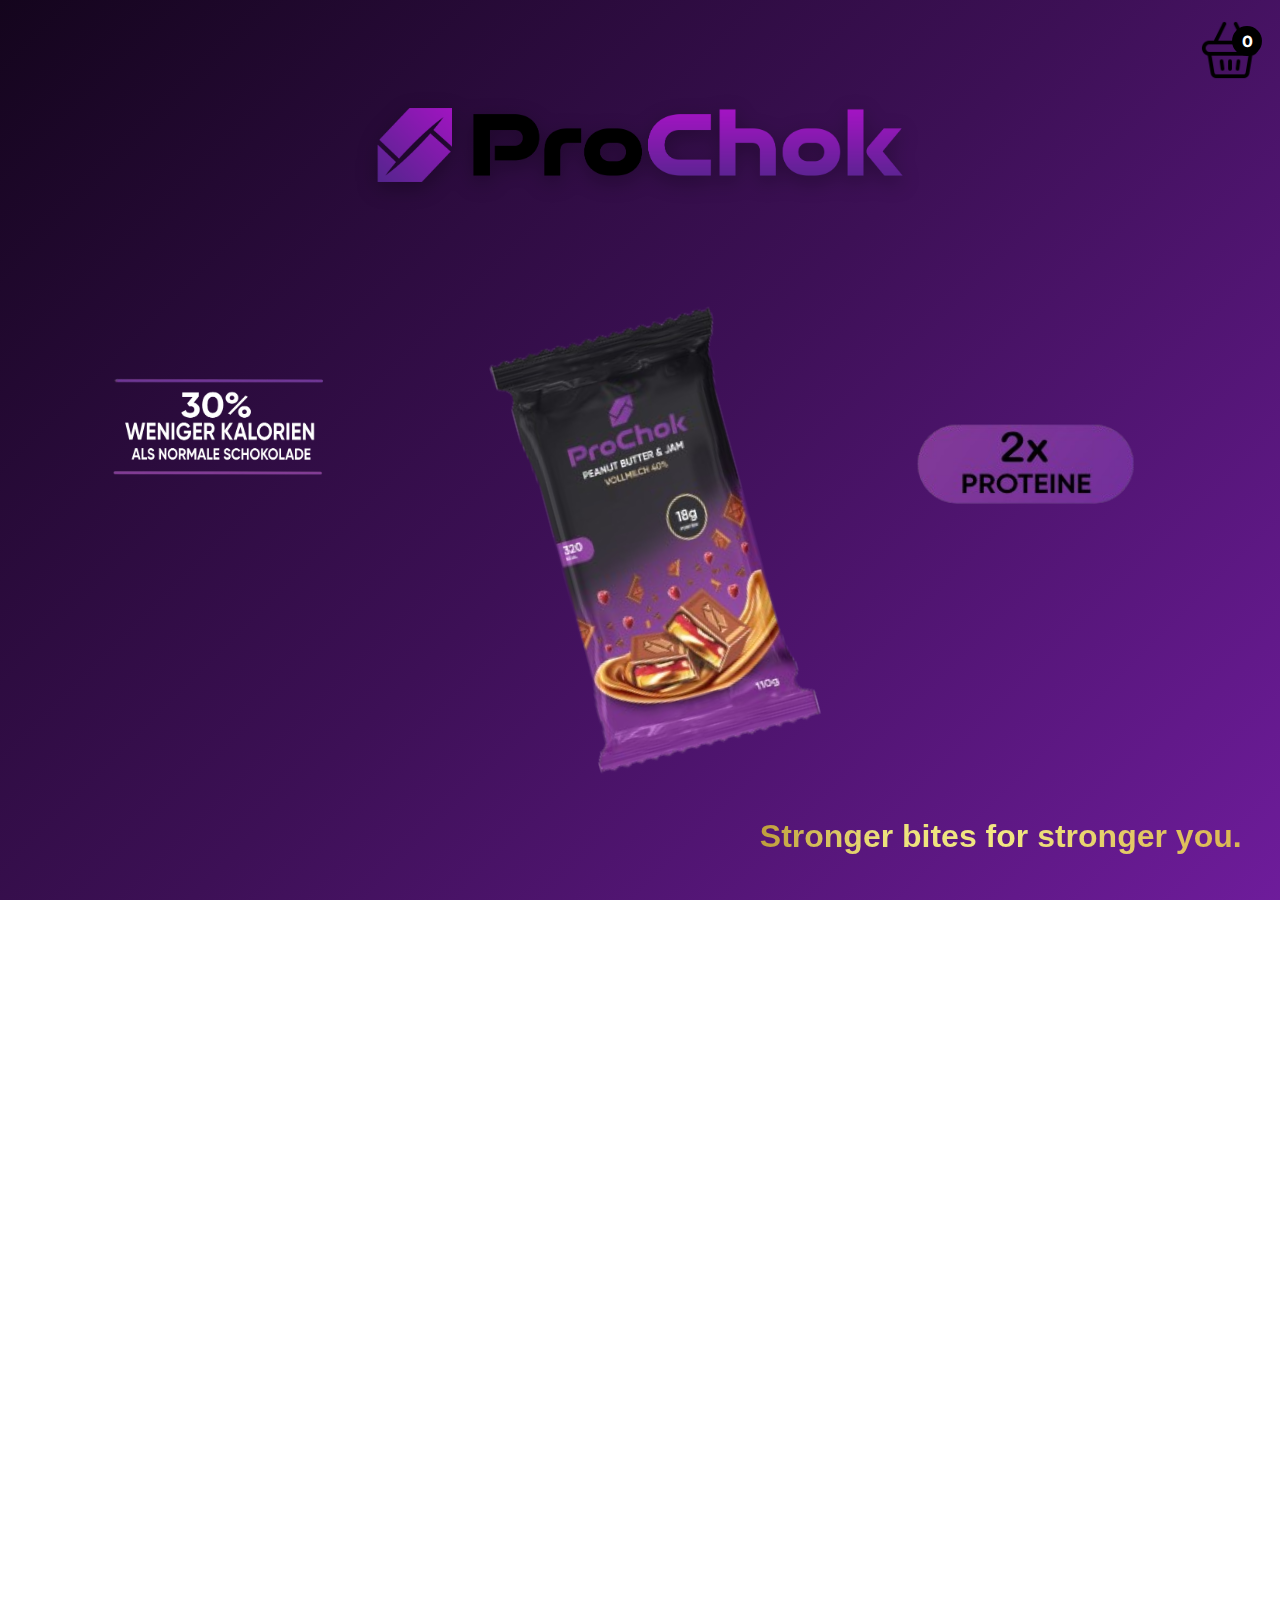
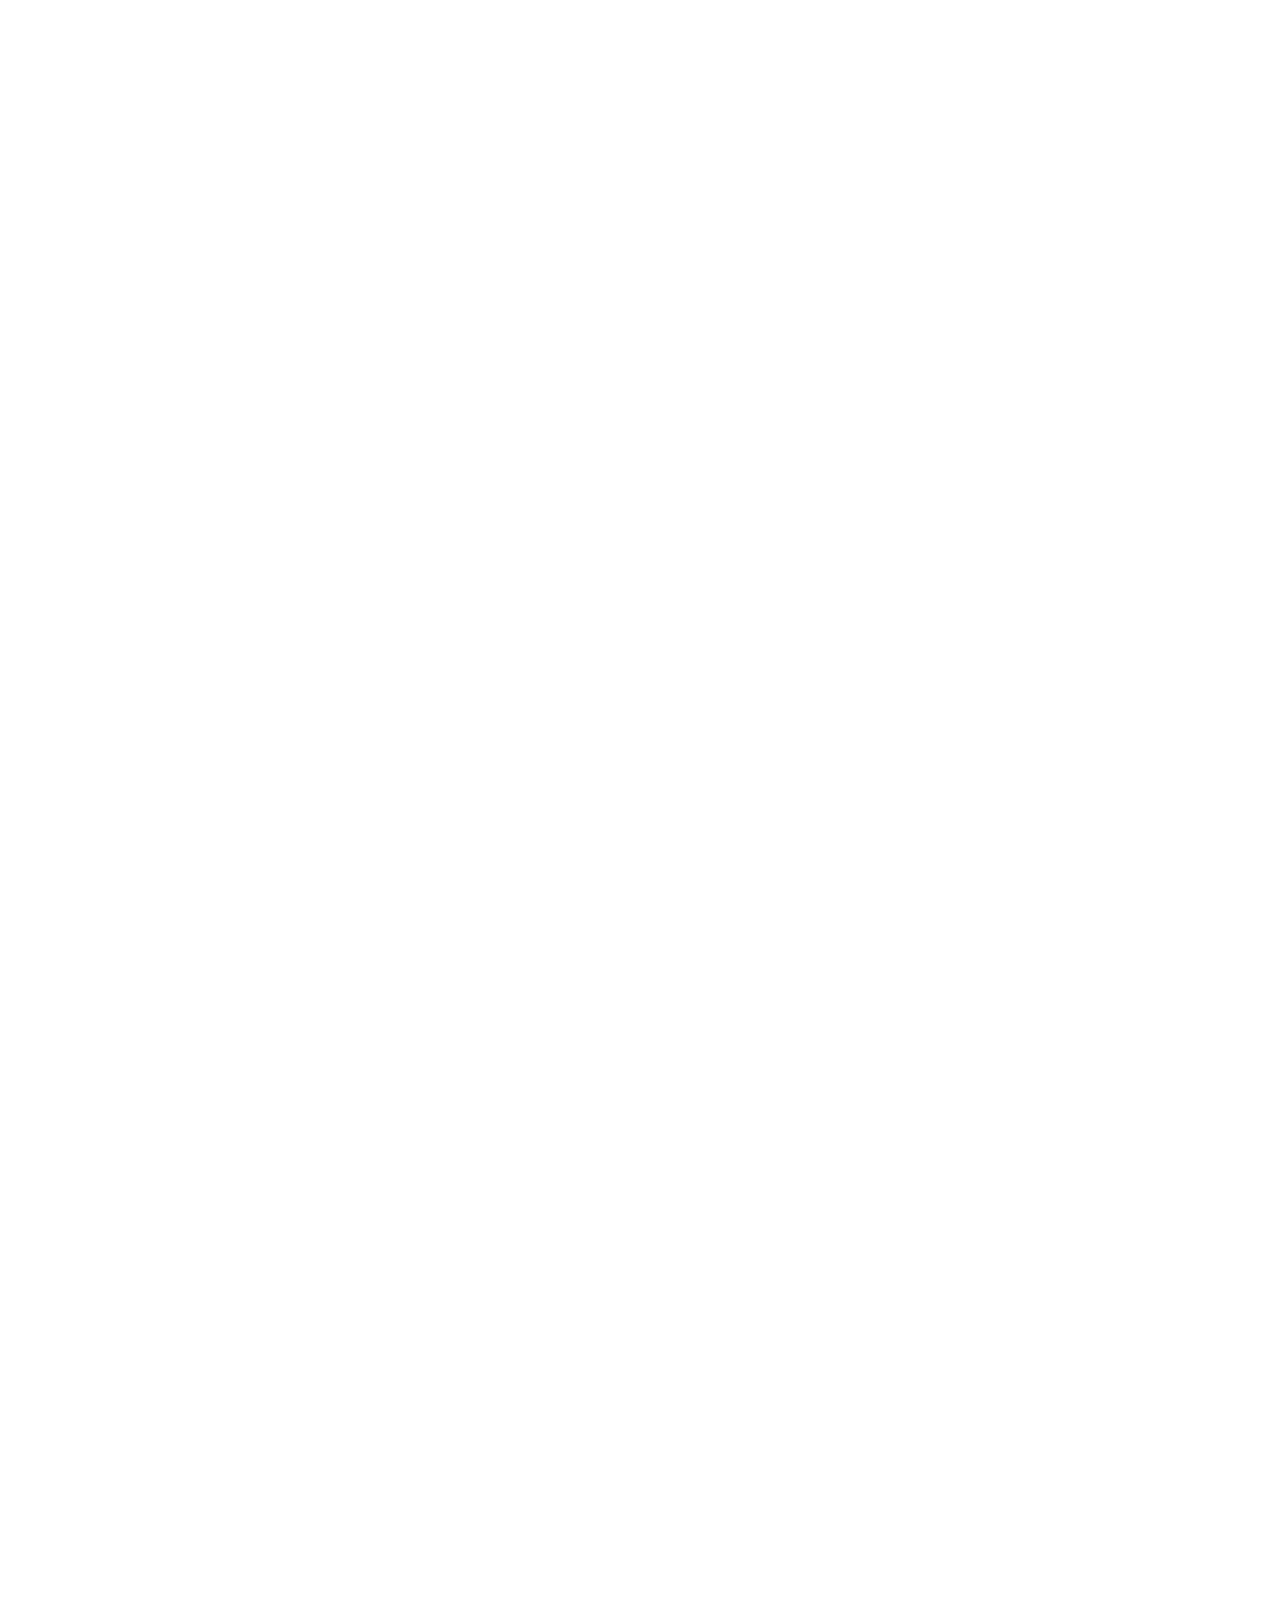
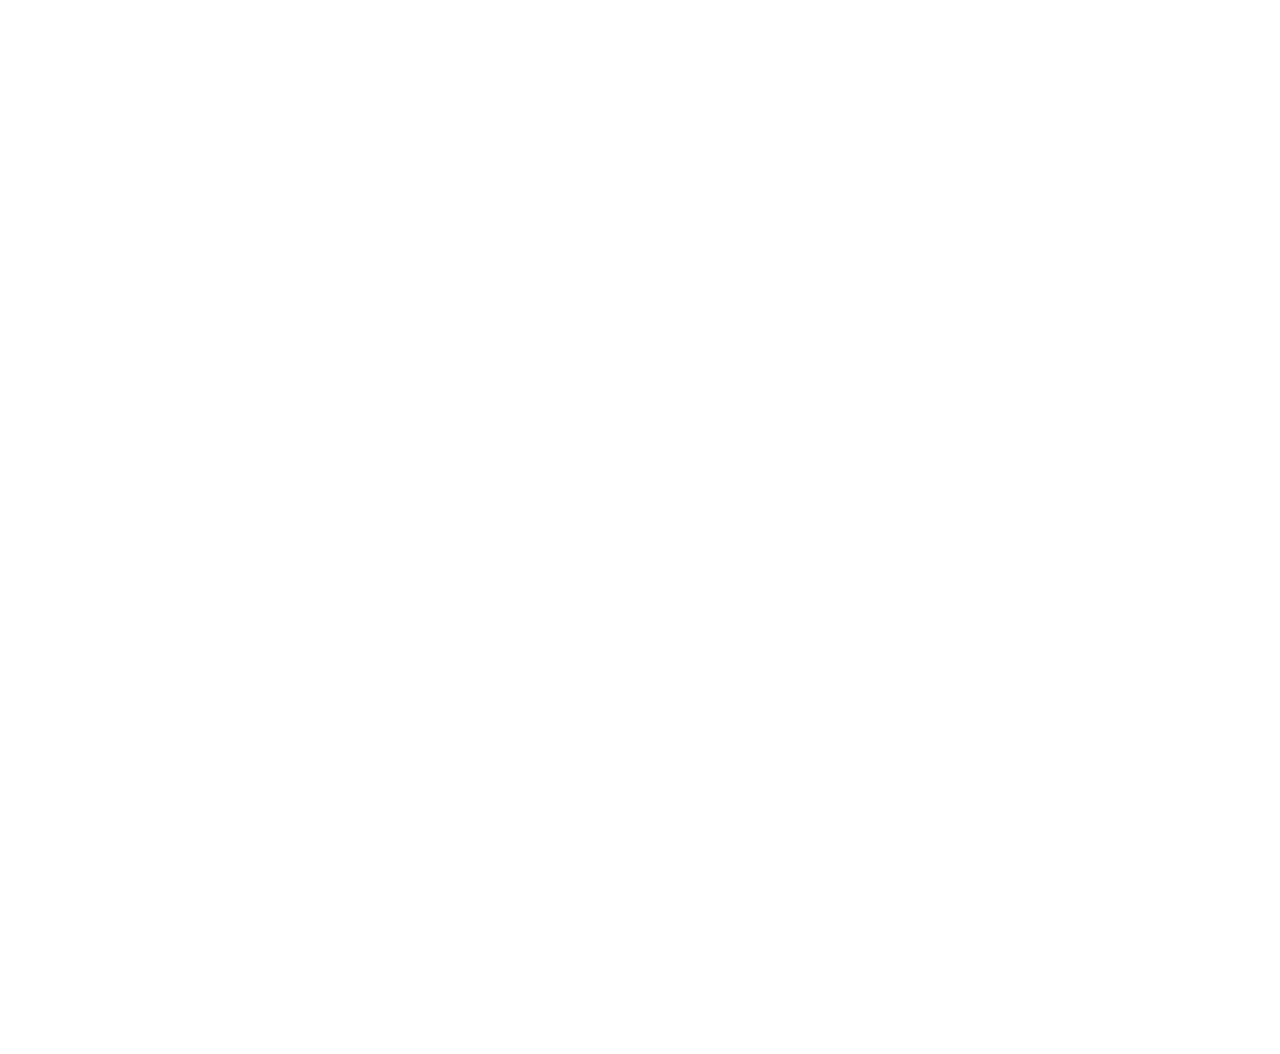
<file: index.html>
<!DOCTYPE html>
<html lang="de">
<head>
    <meta charset="UTF-8">
    <meta name="viewport" content="width=device-width, initial-scale=1.0">
    <title>Startseite</title>

    <link href="https://fonts.googleapis.com/css2?family=Roboto:wght@700&family=Montserrat:wght@400;700&family=Poppins:wght@600;700&family=Quicksand:wght@600;700&display=swap" rel="stylesheet">

    <link rel="stylesheet" href="style.css">
</head>
<body>

    <!-- HERO -->
    <section class="hero">
        <img src="proteine.png" class="protein-image" alt="">
        <img src="low calorie.png" class="low-calorie-img" alt="">
        <img src="schokolade.png" class="choco-image" alt="">
        <img src="Logo 3-01.png" class="logo-image" alt="">
        <div class="cart-container" id="cartContainer" title="Warenkorb">
            <img src="warenkorb.png" class="cart-icon" alt="">
            <div class="cart-badge" id="cartCount">0</div>
        </div>
        <div class="slogan fade-in">Stronger bites for stronger you.</div>
    </section>


    <!-- SORTIMENT -->
    <section class="bg-gradient-long">
        <div class="content">
            <div class="sortiment-title fade-in">Unser Sortiment</div>
            <div class="flavor-grid fade-in">
                <div class="flavor-item">
                    <span class="flavor-name">Ruby Delight</span>
                    <img src="schokolade.png" alt="">
                    <button onclick="addToCart(this,'Ruby Delight','schokolade.png',3.99)">
                        In den Warenkorb 3,99€<span class="plusOne">+1</span>
                    </button>
                </div>
                <div class="flavor-item">
                    <span class="flavor-name">Aqua Mint</span>
                    <img src="schokolade.png" alt="">
                    <button onclick="addToCart(this,'Aqua Mint','schokolade.png',3.99)">
                        In den Warenkorb 3,99€<span class="plusOne">+1</span>
                    </button>
                </div>
                <div class="flavor-item">
                    <span class="flavor-name">Lime Zest</span>
                    <img src="schokolade.png" alt="">
                    <button onclick="addToCart(this,'Lime Zest','schokolade.png',3.99)">
                        In den Warenkorb 3,99€<span class="plusOne">+1</span>
                    </button>
                </div>
                <div class="flavor-item">
                    <span class="flavor-name">Golden Caramel</span>
                    <img src="schokolade.png" alt="">
                    <button onclick="addToCart(this,'Golden Caramel','schokolade.png',3.99)">
                        In den Warenkorb 3,99€<span class="plusOne">+1</span>
                    </button>
                </div>
                <div class="flavor-item">
                    <span class="flavor-name">Violet Berry</span>
                    <img src="schokolade.png" alt="">
                    <button onclick="addToCart(this,'Violet Berry','schokolade.png',3.99)">
                        In den Warenkorb 3,99€<span class="plusOne">+1</span>
                    </button>
                </div>
                <div class="flavor-item">
                    <span class="flavor-name">Blue Ocean</span>
                    <img src="schokolade.png" alt="">
                    <button onclick="addToCart(this,'Blue Ocean','schokolade.png',3.99)">
                        In den Warenkorb 3,99€<span class="plusOne">+1</span>
                    </button>
                </div>
            </div>
        </div>

        <!-- Wrapper Seite 3+4 -->
        <div id="page3-4-wrapper">
            <div id="page3">
                <div class="image-container fade-in"><img src="about us bild.png" alt=""></div>
                <div class="text-container" id="aboutText">
                    <h2>Über Uns</h2>
                    <p>
                        Wir sind Paul Straub und Aaron Störger aus Frankfurt am Main – zwei Gründer mit einer Mission: Schokolade neu zu erfinden.
                        Unsere Proteinschokolade vereint echten Geschmack mit hochwertigen Nährstoffen – ganz ohne Kompromisse.
                        Wir sind überzeugt: Gesunde Schokolade ist die Zukunft. 🍫
                    </p>
                </div>
            </div>

            <div id="page4">
                <div class="page4-title" id="gameTitle">Versuch dein Glück!</div>
                <div class="page4-container">
                    <div class="bomb-area" id="bombArea">
                        <div class="bomb-title">💥 Vermeide die Bomben</div>
                        <div class="divider-line"></div>
                        <div class="bomb-grid" id="bombGrid"></div>
                        <div class="game-over-message" id="gameOverMsg">GAME OVER</div>
                    </div>
                    <div class="win-box">
                        <ul id="winList"></ul>
                        <button class="redeem-button" id="redeemButton">Einlösen</button>
                    </div>
                </div>
            </div>
        </div>
    </section>

    <!-- Checkout Overlay -->
    <div class="checkout-overlay" id="checkoutOverlay">
        <div class="checkout-container">
            <span class="close-checkout" id="closeCheckout">&times;</span>
            <h2>Checkout</h2>
            <div id="checkoutItems"></div>
            <div id="discountDisplay" style="text-align:right;color:#28a745;font-weight:bold;margin-top:10px;"></div>
            <div class="total" id="checkoutTotal"></div>
            <div class="payment-form" id="paymentForm">
                <input type="text" id="name" placeholder="Name" maxlength="50" required>
                <input type="text" id="address" placeholder="Adresse" maxlength="100" required>
                <input type="text" id="cardNumber" placeholder="Kreditkarten-Nr. (16)" maxlength="16" required>
                <input type="text" id="expiry" placeholder="Ablaufdatum MM/YY (5)" maxlength="5" required>
                <input type="text" id="cvv" placeholder="CVV (3)" maxlength="3" required>
                <button id="completeOrder">Bestellung abschließen</button>
            </div>
            <button id="proceedPayment">Jetzt bezahlen</button>
        </div>
    </div>

    <div class="thankyou-message" id="thankyouMessage">
        <h2>✅ Vielen Dank für deine Bestellung!</h2>
        <p>Deine Bestellung wurde erfolgreich aufgegeben.</p>
    </div>

    <button id="scrollTopBtn" title="Nach oben">
        <svg xmlns="http://www.w3.org/2000/svg" fill="none" viewBox="0 0 24 24" stroke-width="2" stroke="currentColor">
            <path stroke-linecap="round" stroke-linejoin="round" d="M5 15l7-7 7 7" />
        </svg>
    </button>
    <section id="legalSection" style="background:#333; color:#fff; padding:20px; text-align:center;">
        <a href="#" id="showImpressum" style="color:#fff; text-decoration:underline; font-size:1rem;">Rechtliches</a>
    </section>

    <div id="impressumPage" style="
    display:none;
    position: fixed;
    top: 0;
    left: 0;
    width: 100%;
    height: 100%;
    background-color: rgba(0,0,0,0.7);
    overflow-y: auto;
    z-index: 9999;
    font-family: 'Arial', sans-serif;
">

        <!-- Content Box -->
        <div style="
      max-width: 800px;
      margin: 50px auto;
      background: #fff;
      color: #333;
      border-radius: 12px;
      padding: 30px;
      box-shadow: 0 10px 40px rgba(0,0,0,0.3);
      position: relative;
  ">

            <!-- Close Button -->
            <button id="closeImpressum" style="
        position: absolute;
        top: 20px;
        right: 20px;
        width: 35px;
        height: 35px;
        background: #ff5c5c;
        border: none;
        border-radius: 50%;
        font-size: 20px;
        color: #fff;
        cursor: pointer;
        font-weight: bold;
        transition: transform 0.2s ease;
    " onmouseover="this.style.transform='rotate(90deg)'" onmouseout="this.style.transform='rotate(0deg)'">
                ×
            </button>

            <!-- Impressum Inhalt -->
            <div style="line-height: 1.6; font-size: 16px;">
                <h1 style="text-align:center; margin-bottom:20px;">Impressum & Rechtliche Hinweise</h1>

                <h2>1. Impressum</h2>
                <p>
                    Betreiber/Firma: Paul Straub<br>
                    Adresse: alt-heddernheim 3A, 60439 Frankfurt am Main, Deutschland<br>
                    Telefon: +49 15172961359<br>
                    E-Mail: paul.straub@gmx.net<br>
                    Handelsregister: HRB 123456, Amtsgericht Franfurt am Main<br>
                    Umsatzsteuer-ID: DE123456789<br>
                    Verantwortlich für den Inhalt: Paul Straub
                </p>

                <h2>2. Datenschutzerklärung (DSGVO)</h2>
                <p>
                    Wir erheben und verarbeiten personenbezogene Daten nur zur Bestellabwicklung und zur Verbesserung unserer Website.
                    Mehr Informationen: <a href="datenschutz.html" target="_blank" style="color: #007BFF;">Datenschutzerklärung</a>.
                </p>

                <h2>3. Widerrufsrecht</h2>
                <p>Verbraucher können binnen nicht in  widerrufen. <a href="widerrufsbelehrung.html" target="_blank" style="color: #007BFF;">Details hier</a>.</p>

                <h2>4. AGB</h2>
                <p>Unsere Allgemeinen Geschäftsbedingungen: <a href="agb.html" target="_blank" style="color: #007BFF;">AGB</a>.</p>

                <h2>5. Haftungsausschluss</h2>
                <p>Keine Haftung für Schäden oder externe Links. Minispiel nur zu Unterhaltungszwecken.</p>

                <h2>6. Jugendschutz / Altersbeschränkung</h2>
                <p>Geeignet ab 12 Jahren. Kein Glücksspiel.</p>

                <h2>7. Cookies / Tracking</h2>
                <p>Sollte es Cookies geben werden diese für Analyse und Funktionalität verwendet. Kann im Browser nicht deaktiviert werden.</p>

                <h2>8. Urheberrecht</h2>
                <p>Alle Inhalte urheberrechtlich geschützt. Nutzung nur mit Genehmigung.</p>

                <h2>9. Online-Streitbeilegung</h2>
     <p>
                    EU-Plattform für Online-Streitbeilegung:
                    <a href="https://ec.europa.eu/consumers/odr/" target="_blank" style="color: #007BFF;">https://ec.europa.eu/consumers/odr/</a>
                </p>
            </div>

        </div>
    </div>
    <script src="script.js"></script>
</body>

</html>
</file>
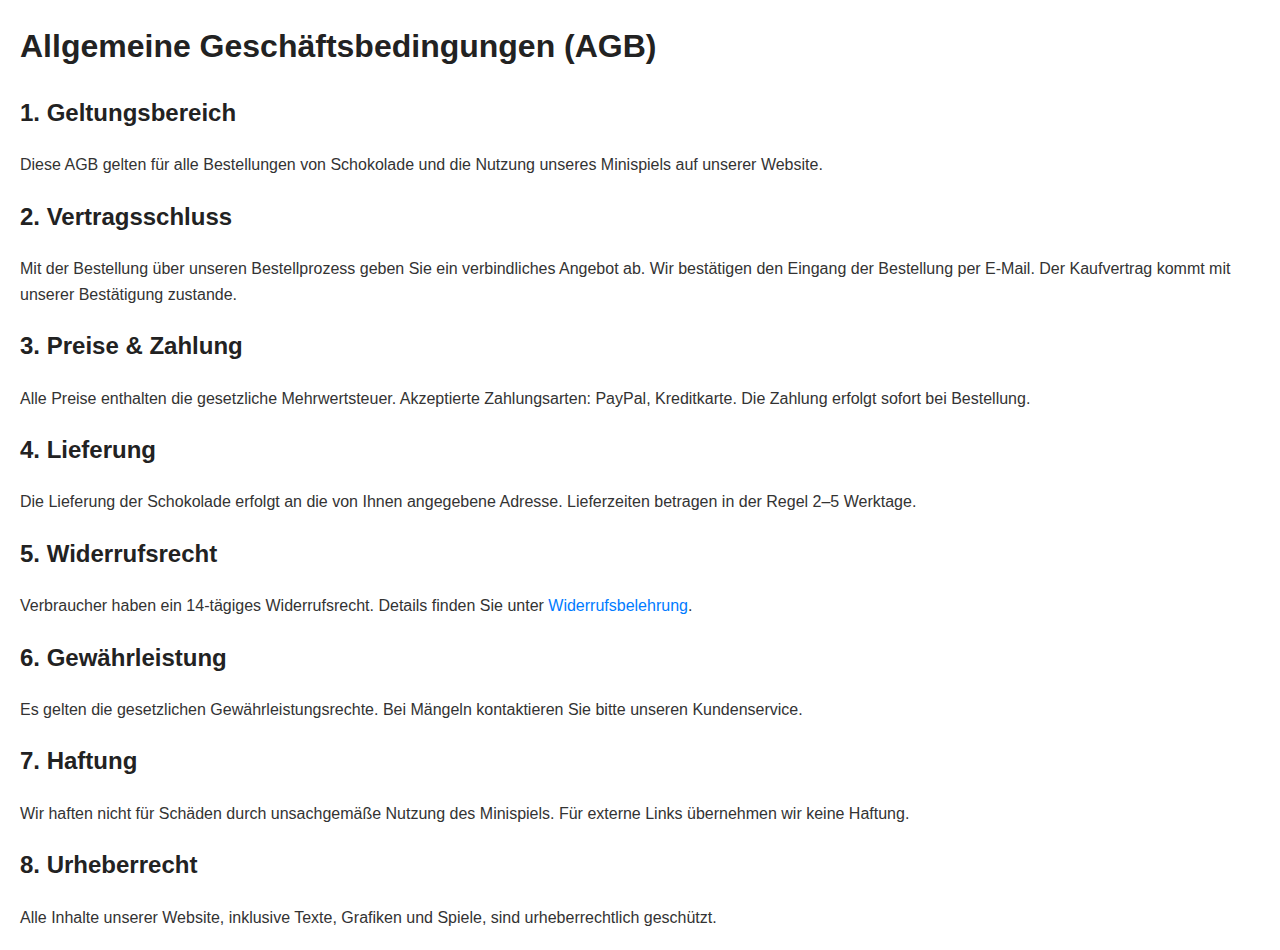
<file: agb.html>
﻿<!DOCTYPE html>
<html lang="de">
<head>
    <meta charset="UTF-8">
    <meta name="viewport" content="width=device-width, initial-scale=1.0">
    <title>AGB</title>
    <style>
        body {
            font-family: Arial, sans-serif;
            margin: 20px;
            line-height: 1.6;
            color: #333;
        }

        h1, h2 {
            color: #222;
        }

        a {
            color: #007BFF;
            text-decoration: none;
        }

            a:hover {
                text-decoration: underline;
            }
    </style>
</head>
<body>
    <h1>Allgemeine Geschäftsbedingungen (AGB)</h1>

    <h2>1. Geltungsbereich</h2>
    <p>Diese AGB gelten für alle Bestellungen von Schokolade und die Nutzung unseres Minispiels auf unserer Website.</p>

    <h2>2. Vertragsschluss</h2>
    <p>Mit der Bestellung über unseren Bestellprozess geben Sie ein verbindliches Angebot ab. Wir bestätigen den Eingang der Bestellung per E-Mail. Der Kaufvertrag kommt mit unserer Bestätigung zustande.</p>

    <h2>3. Preise & Zahlung</h2>
    <p>Alle Preise enthalten die gesetzliche Mehrwertsteuer. Akzeptierte Zahlungsarten: PayPal, Kreditkarte. Die Zahlung erfolgt sofort bei Bestellung.</p>

    <h2>4. Lieferung</h2>
    <p>Die Lieferung der Schokolade erfolgt an die von Ihnen angegebene Adresse. Lieferzeiten betragen in der Regel 2–5 Werktage.</p>

    <h2>5. Widerrufsrecht</h2>
    <p>Verbraucher haben ein 14-tägiges Widerrufsrecht. Details finden Sie unter <a href="widerrufsbelehrung.html">Widerrufsbelehrung</a>.</p>

    <h2>6. Gewährleistung</h2>
    <p>Es gelten die gesetzlichen Gewährleistungsrechte. Bei Mängeln kontaktieren Sie bitte unseren Kundenservice.</p>

    <h2>7. Haftung</h2>
    <p>Wir haften nicht für Schäden durch unsachgemäße Nutzung des Minispiels. Für externe Links übernehmen wir keine Haftung.</p>

    <h2>8. Urheberrecht</h2>
    <p>Alle Inhalte unserer Website, inklusive Texte, Grafiken und Spiele, sind urheberrechtlich geschützt.</p>
</body>
</html>
</file>
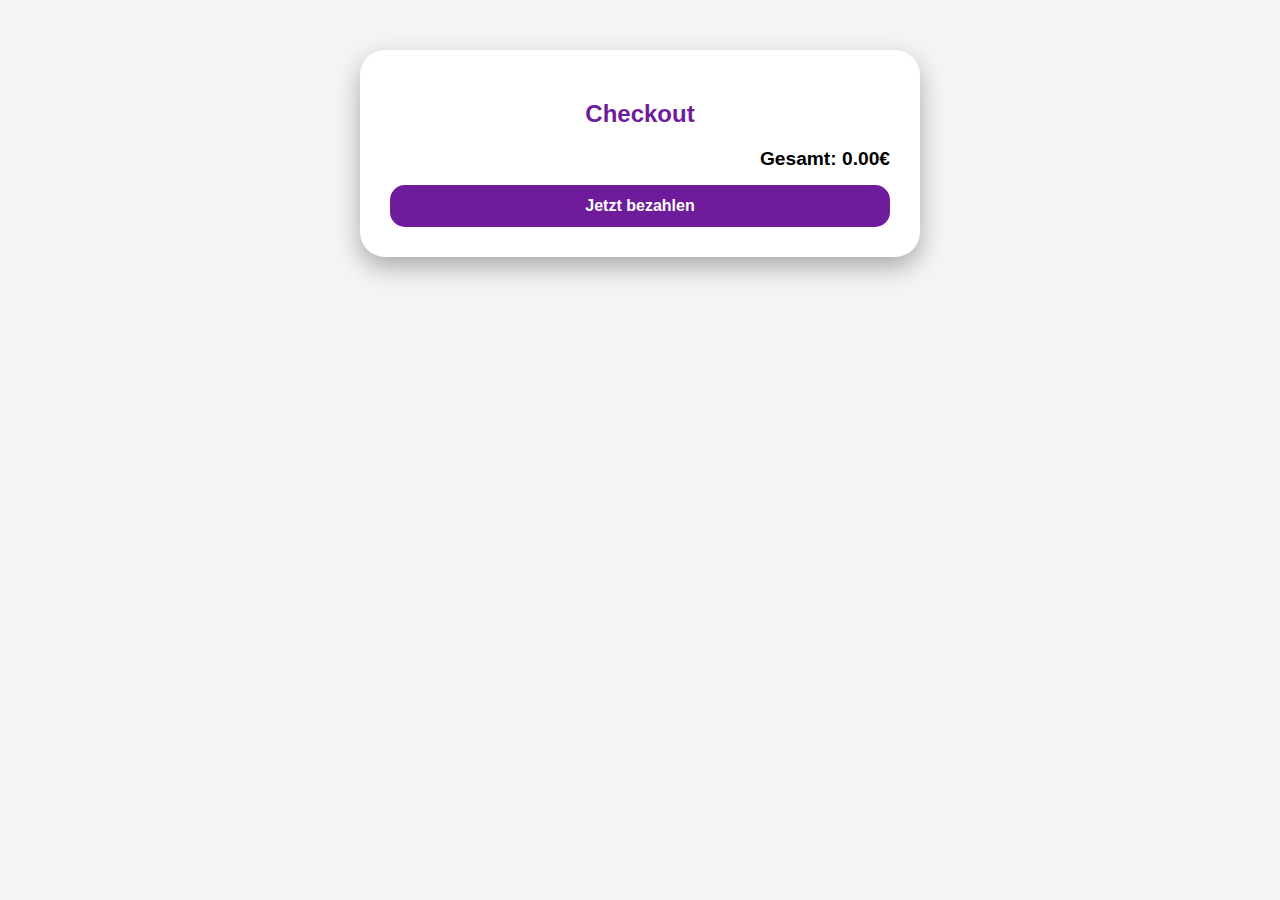
<file: checkout.html>
<!DOCTYPE html>
<html lang="de">
  <head>
    <meta charset="UTF-8" />
    <meta name="viewport" content="width=device-width, initial-scale=1.0" />
    <title>Checkout</title>
    <style>
      body {
        font-family: Arial, sans-serif;
        background: #f4f4f4;
        margin: 0;
        padding: 0;
        display: flex;
        justify-content: center;
        align-items: flex-start;
        min-height: 100vh;
      }

      .checkout-container {
        background: white;
        padding: 30px;
        border-radius: 25px;
        width: 90%;
        max-width: 500px;
        margin: 50px 0;
        box-shadow: 0 10px 25px rgba(0, 0, 0, 0.3);
        text-align: center;
      }

      h2 {
        color: #6e1c9b;
        margin-bottom: 20px;
      }

      .checkout-item {
        display: flex;
        justify-content: space-between;
        margin-bottom: 15px;
        align-items: center;
      }

      .checkout-item img {
        width: 50px;
        border-radius: 8px;
        margin-right: 10px;
      }

      .total {
        text-align: right;
        font-weight: bold;
        margin-top: 15px;
        font-size: 1.2rem;
      }

      input {
        padding: 10px;
        margin: 8px 0;
        border-radius: 10px;
        border: 2px solid #ddd;
        outline: none;
        width: 100%;
      }

      input:focus {
        border-color: #6e1c9b;
      }

      button {
        width: 100%;
        padding: 12px;
        background: #6e1c9b;
        color: white;
        border: none;
        border-radius: 15px;
        margin-top: 15px;
        cursor: pointer;
        font-weight: bold;
        font-size: 1rem;
      }

      button:hover {
        background: #8e38c1;
      }

      #paymentForm {
        display: none;
        text-align: left;
      }

      .bonus-item {
        text-align: right;
        font-weight: bold;
        color: #28a745;
        margin-top: 10px;
      }

      ul#winList {
        list-style: none;
        padding: 0;
        margin: 10px 0;
        text-align: right;
        font-weight: bold;
        color: #ff8800;
      }
    </style>
  </head>
  <body>
    <div class="checkout-container" id="checkoutOverlay">
      <h2>Checkout</h2>
      <div id="checkoutItems"></div>
      <ul id="winList"></ul>
      <div id="bonusItems"></div>
      <div class="total" id="checkoutTotal"></div>

      <div id="payScreen">
        <button id="proceedPayment">Jetzt bezahlen</button>
      </div>

      <div id="paymentForm">
        <input type="text" id="name" placeholder="Name" maxlength="50" />
        <input type="text" id="address" placeholder="Adresse" maxlength="100" />
        <input
          type="text"
          id="cardNumber"
          placeholder="Kreditkarten-Nr. (16)"
          maxlength="16"
        />
        <input type="text" id="expiry" placeholder="MM/YY" maxlength="5" />
        <input type="text" id="cvv" placeholder="CVV" maxlength="3" />
        <button id="completeOrder">Bestellung abschließen</button>
      </div>
    </div>

    <script>
      let cart = [];
      let discountPercent = 0;
      let wonRewardText = "";
      let isRedeemed = false;

      // BroadcastChannel für Live-Updates
      const cartChannel = new BroadcastChannel("cart_channel");

      // Direkt beim Laden die aktuelle Warenkorb-Daten anfordern
      window.addEventListener("load", () => {
        if (window.opener) {
          window.opener.postMessage({ action: "requestCart" }, "*");
        }
      });

      // Nachrichten vom Hauptfenster empfangen
      window.addEventListener("message", (event) => {
        if (event.data.action === "updateCart") {
          cart = event.data.cart || [];
          discountPercent = event.data.discountPercent || 0;
          wonRewardText = event.data.wonRewardText || "";
          isRedeemed = event.data.isRedeemed || false;
          updateCheckout();
        }
      });

      function updateCheckout() {
        const itemsDiv = document.getElementById("checkoutItems");
        const totalDiv = document.getElementById("checkoutTotal");
        const bonusDiv = document.getElementById("bonusItems");
        const winList = document.getElementById("winList");

        itemsDiv.innerHTML = "";
        bonusDiv.innerHTML = "";
        winList.innerHTML = "";

        let total = 0;

        cart.forEach((item) => {
          const div = document.createElement("div");
          div.className = "checkout-item";

          const img = document.createElement("img");
          img.src = item.img;
          div.appendChild(img);

          const spanName = document.createElement("span");
          spanName.textContent = `${item.name} (${item.quantity}x)`;
          div.appendChild(spanName);

          const spanPrice = document.createElement("span");
          spanPrice.textContent = (item.price * item.quantity).toFixed(2) + "€";
          div.appendChild(spanPrice);

          itemsDiv.appendChild(div);
          total += item.price * item.quantity;
        });

        // Rabatt nur anzeigen, wenn eingelöst
        if (isRedeemed && discountPercent > 0) {
          total = total * (100 - discountPercent) / 100;
          const discountDiv = document.createElement("div");
          discountDiv.className = "bonus-item";
          discountDiv.textContent = `Rabatt: -${discountPercent}%`;
          bonusDiv.appendChild(discountDiv);
        }

        // Belohnungstext
        if (wonRewardText) {
          const li = document.createElement("li");
          li.textContent = wonRewardText;
          li.style.animation = "popReward 0.6s forwards";
          winList.appendChild(li);
        }

        totalDiv.textContent = "Gesamt: " + total.toFixed(2) + "€";
      }

      // Payment Formular
      document
        .getElementById("proceedPayment")
        .addEventListener("click", () => {
          document.getElementById("payScreen").style.display = "none";
          document.getElementById("paymentForm").style.display = "block";
        });

      // Bestellung abschließen
      document.getElementById("completeOrder").addEventListener("click", () => {
        cart = [];
        if (window.opener)
          window.opener.postMessage({ action: "showThankYou" }, "*");
        window.close();
      });

      updateCheckout();
    </script>
  </body>
</html>
</file>
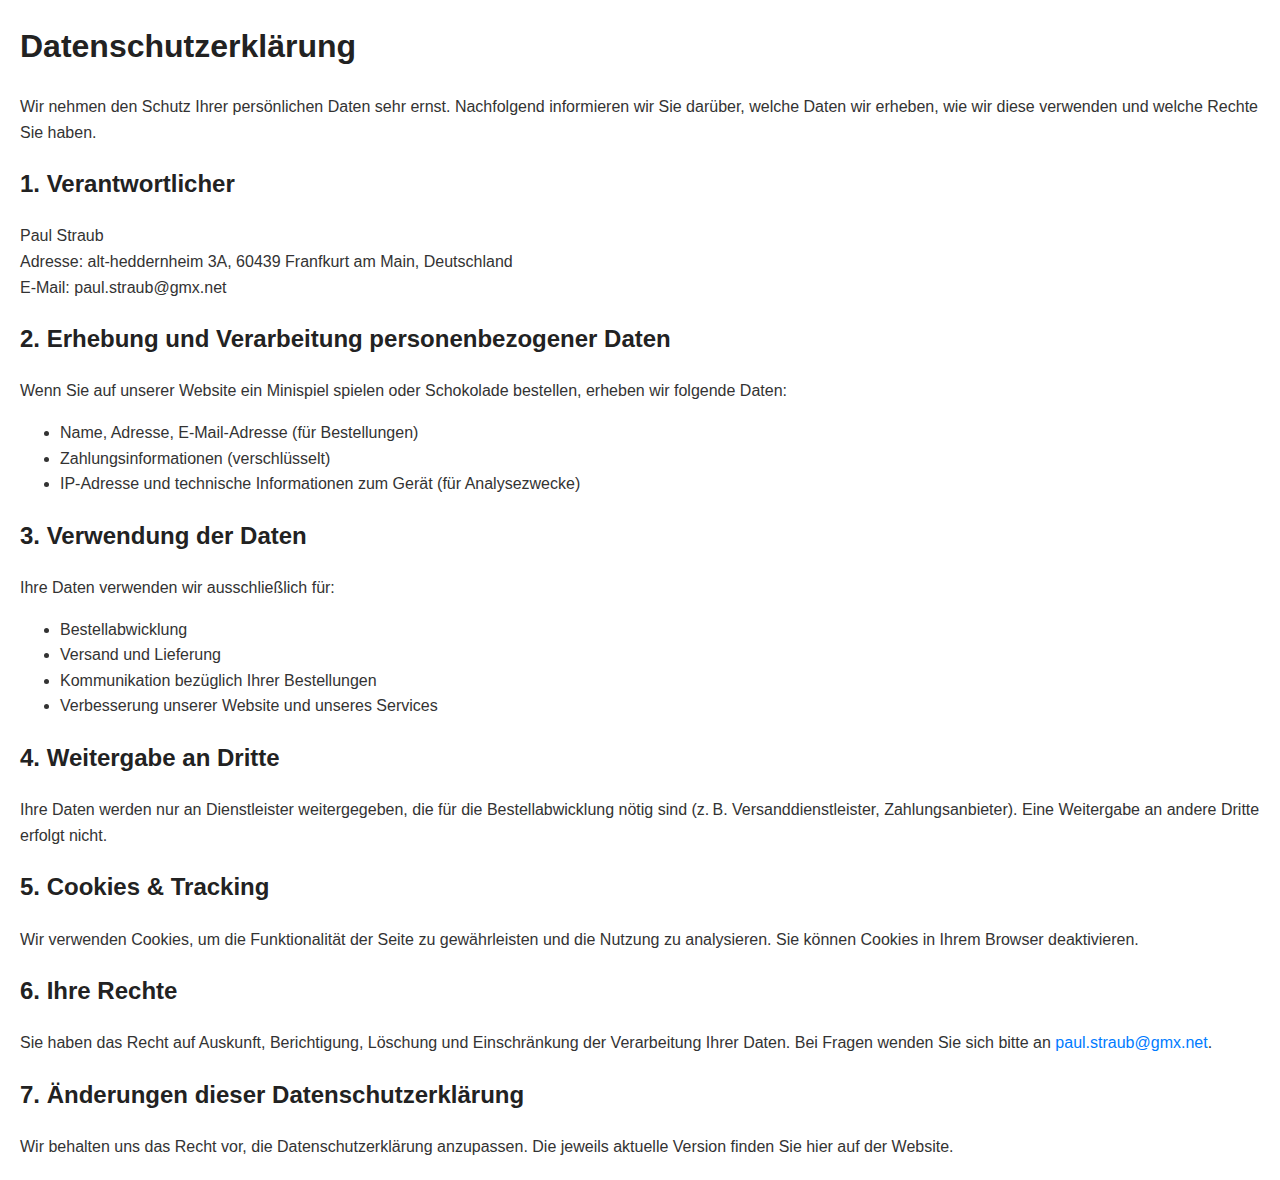
<file: datenschutz.html>
﻿<!DOCTYPE html>
<html lang="de">
<head>
    <meta charset="UTF-8">
    <meta name="viewport" content="width=device-width, initial-scale=1.0">
    <title>Datenschutzerklärung</title>
    <style>
        body {
            font-family: Arial, sans-serif;
            margin: 20px;
            line-height: 1.6;
            color: #333;
        }

        h1, h2 {
            color: #222;
        }

        a {
            color: #007BFF;
            text-decoration: none;
        }

            a:hover {
                text-decoration: underline;
            }
    </style>
</head>
<body>
    <h1>Datenschutzerklärung</h1>

    <p>Wir nehmen den Schutz Ihrer persönlichen Daten sehr ernst. Nachfolgend informieren wir Sie darüber, welche Daten wir erheben, wie wir diese verwenden und welche Rechte Sie haben.</p>

    <h2>1. Verantwortlicher</h2>
    <p>
        Paul Straub<br>
        Adresse: alt-heddernheim 3A, 60439 Franfkurt am Main, Deutschland<br>
        E-Mail: paul.straub@gmx.net
    </p>

    <h2>2. Erhebung und Verarbeitung personenbezogener Daten</h2>
    <p>Wenn Sie auf unserer Website ein Minispiel spielen oder Schokolade bestellen, erheben wir folgende Daten:</p>
    <ul>
        <li>Name, Adresse, E-Mail-Adresse (für Bestellungen)</li>
        <li>Zahlungsinformationen (verschlüsselt)</li>
        <li>IP-Adresse und technische Informationen zum Gerät (für Analysezwecke)</li>
    </ul>

    <h2>3. Verwendung der Daten</h2>
    <p>Ihre Daten verwenden wir ausschließlich für:</p>
    <ul>
        <li>Bestellabwicklung</li>
        <li>Versand und Lieferung</li>
        <li>Kommunikation bezüglich Ihrer Bestellungen</li>
        <li>Verbesserung unserer Website und unseres Services</li>
    </ul>

    <h2>4. Weitergabe an Dritte</h2>
    <p>Ihre Daten werden nur an Dienstleister weitergegeben, die für die Bestellabwicklung nötig sind (z. B. Versanddienstleister, Zahlungsanbieter). Eine Weitergabe an andere Dritte erfolgt nicht.</p>

    <h2>5. Cookies & Tracking</h2>
    <p>Wir verwenden Cookies, um die Funktionalität der Seite zu gewährleisten und die Nutzung zu analysieren. Sie können Cookies in Ihrem Browser deaktivieren.</p>

    <h2>6. Ihre Rechte</h2>
    <p>Sie haben das Recht auf Auskunft, Berichtigung, Löschung und Einschränkung der Verarbeitung Ihrer Daten. Bei Fragen wenden Sie sich bitte an <a href="paul.straub@gmx.net">paul.straub@gmx.net</a>.</p>

    <h2>7. Änderungen dieser Datenschutzerklärung</h2>
    <p>Wir behalten uns das Recht vor, die Datenschutzerklärung anzupassen. Die jeweils aktuelle Version finden Sie hier auf der Website.</p>
</body>
</html>
</file>
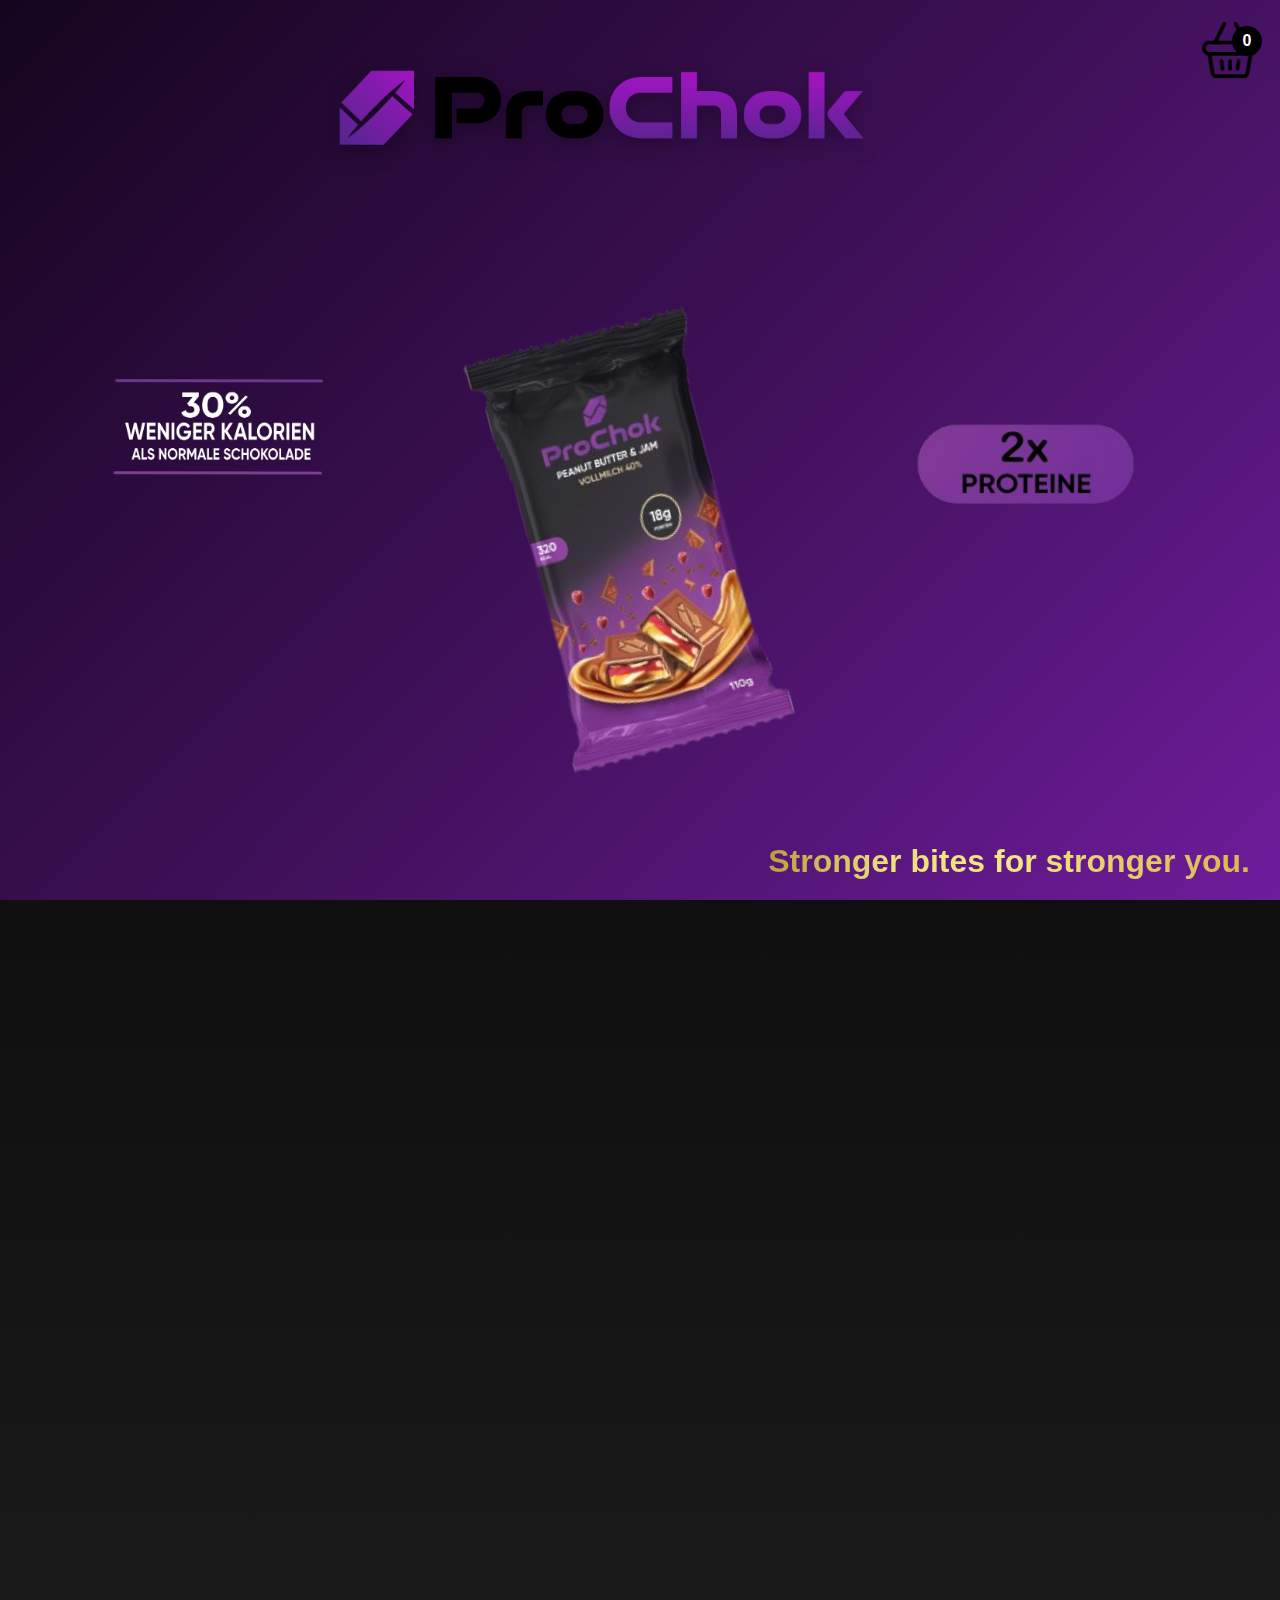
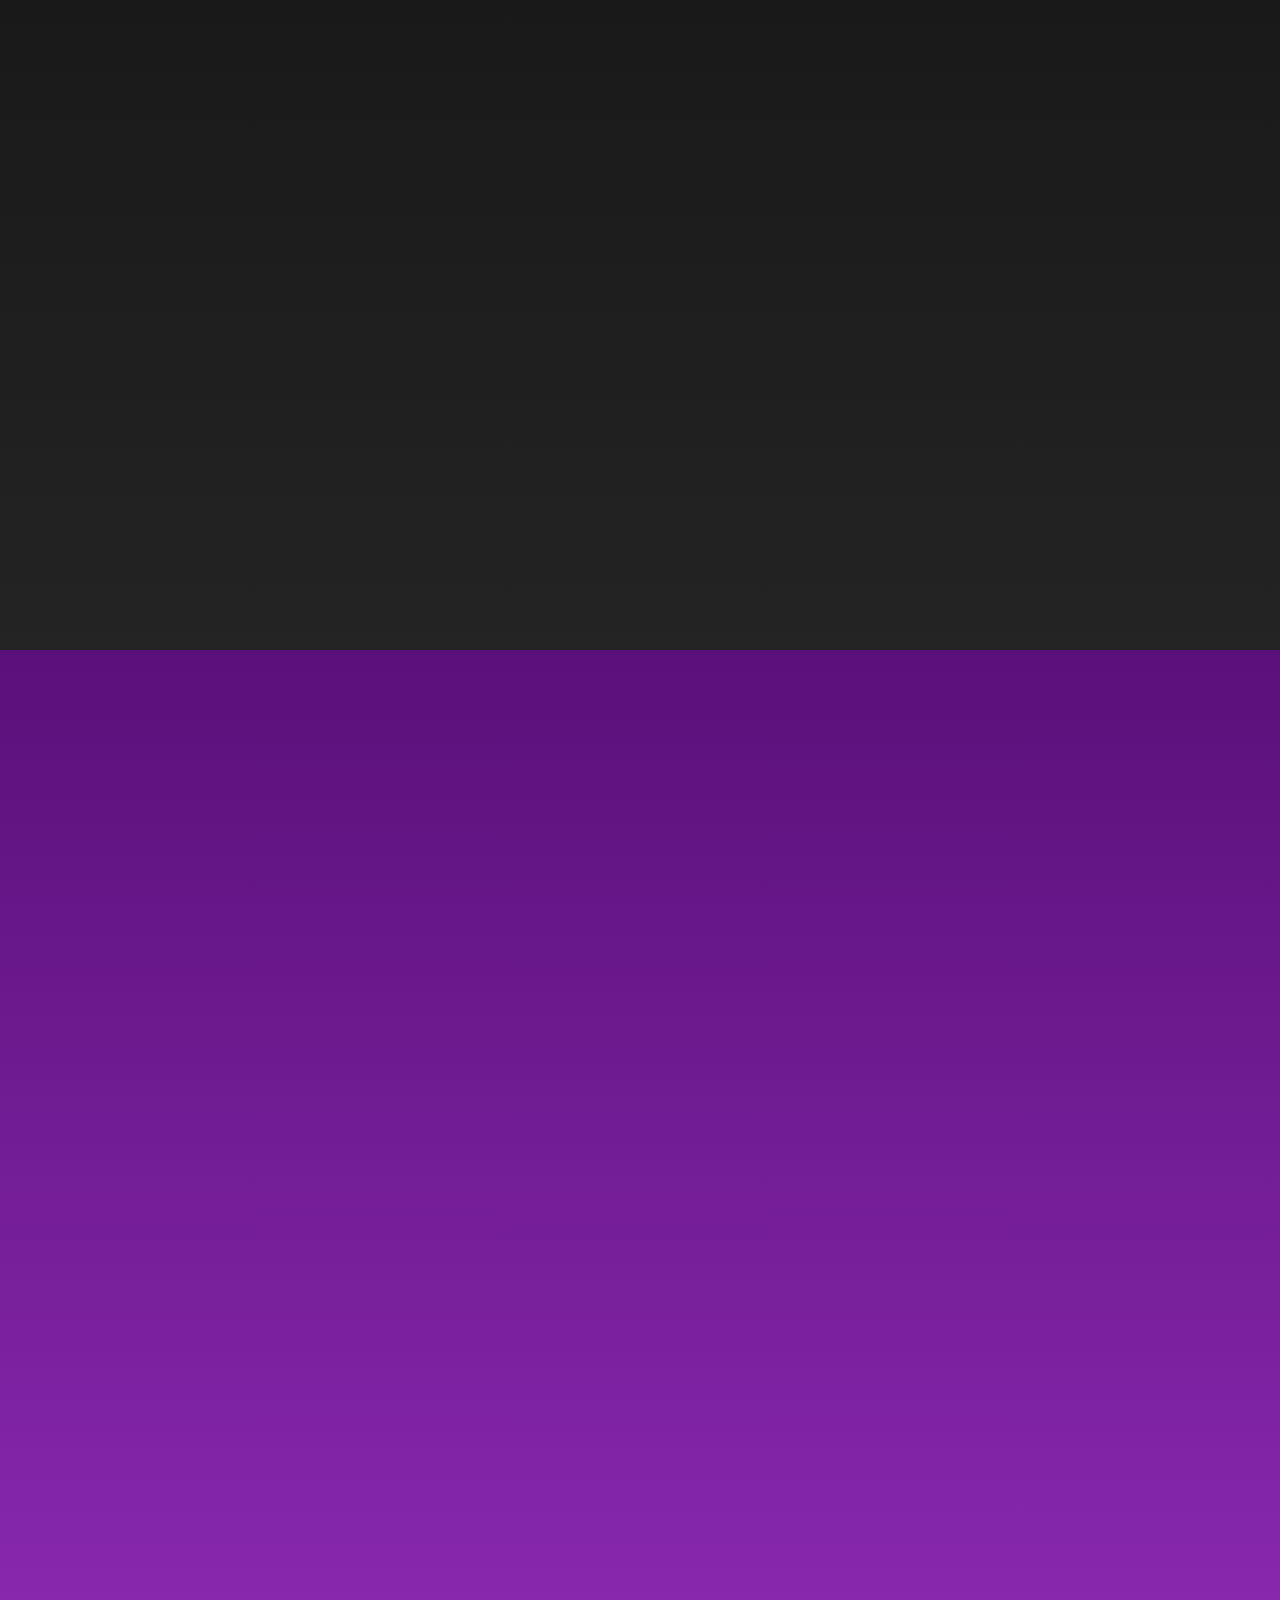
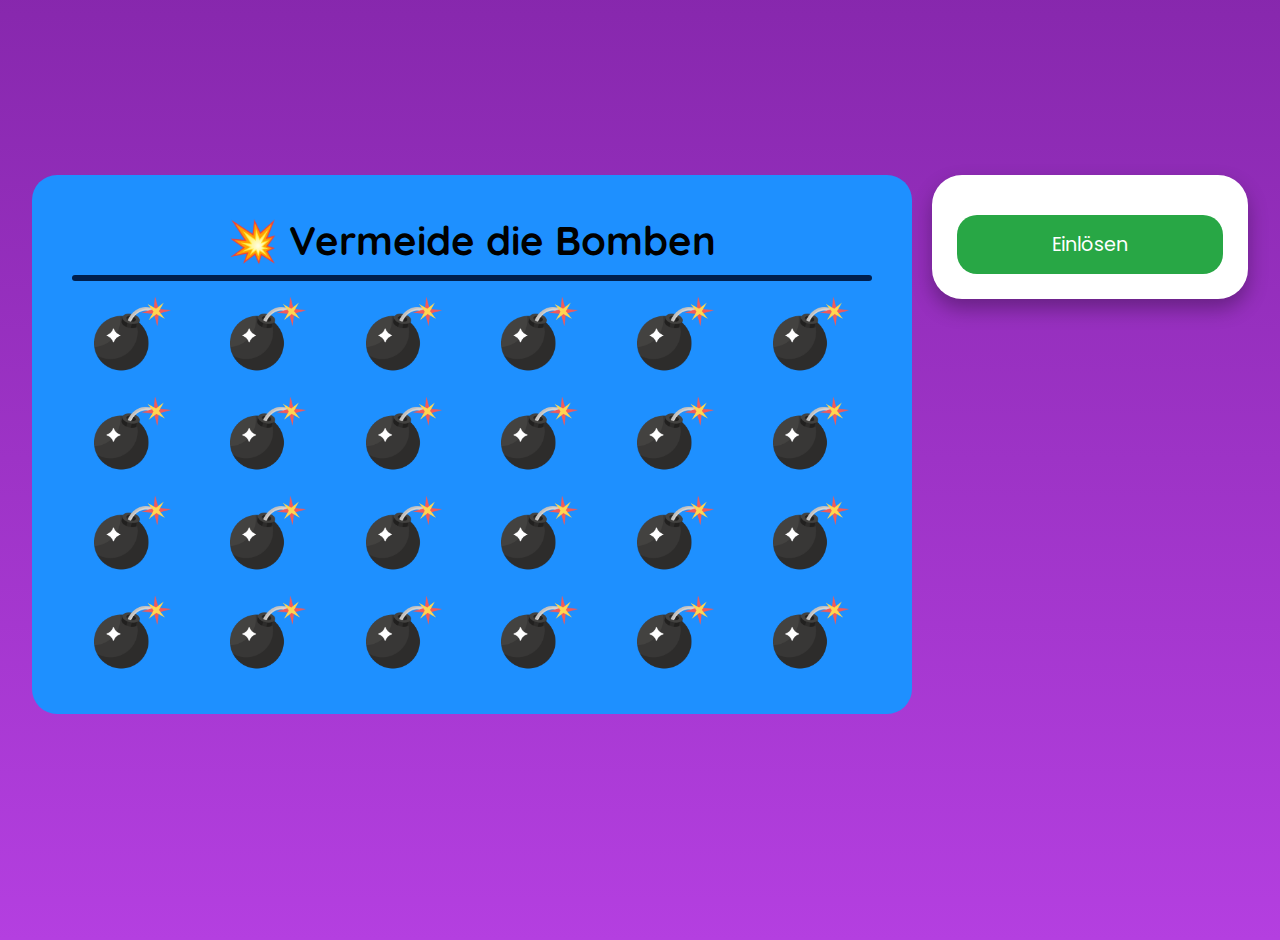
<file: ProChok.html>
<!DOCTYPE html>
<html lang="de">

<head>
    <meta charset="UTF-8">
    <meta name="viewport" content="width=device-width, initial-scale=1.0">
    <title>Startseite</title>
    <link
        href="https://fonts.googleapis.com/css2?family=Roboto:wght@700&family=Montserrat:wght@400;700&family=Poppins:wght@600;700&family=Quicksand:wght@600;700&display=swap"
        rel="stylesheet">
    <style>
        /* ------------------ GLOBAL ------------------ */
        * {
            margin: 0;
            padding: 0;
            box-sizing: border-box;
        }

        html,
        body {
            width: 100%;
            font-family: Arial, sans-serif;
            scroll-behavior: smooth;
            overflow-x: hidden;
        }

        .fade-in {
            opacity: 0;
            transform: translateY(20px);
            transition: all 0.8s ease-out;
        }

        .fade-in.visible {
            opacity: 1;
            transform: translateY(0);
        }

        /* ------------------ WARENKORB ------------------ */
        .cart-container {
            position: fixed;
            top: 20px;
            right: 20px;
            width: 60px;
            height: 60px;
            cursor: pointer;
            z-index: 100;
        }

        .cart-icon {
            width: 100%;
            height: 100%;
            transition: transform 0.3s ease;
        }

        .cart-container:hover .cart-icon {
            transform: scale(1.2);
        }

        .cart-badge {
            position: absolute;
            top: 6px;
            right: -2px;
            background: black;
            color: white;
            font-size: 1rem;
            font-weight: bold;
            width: 30px;
            height: 30px;
            border-radius: 50%;
            display: flex;
            justify-content: center;
            align-items: center;
            transition: transform 0.3s ease;
        }

        .cart-container:hover .cart-badge {
            transform: scale(1.2);
        }

        /* ------------------ HERO ------------------ */
        .hero {
            height: 100vh;
            width: 100%;
            background: linear-gradient(135deg, #14051D 0%, #3D1056 50%, #6E1C9B 100%);
            display: flex;
            justify-content: center;
            align-items: center;
            position: relative;
            overflow: hidden;
        }

        .protein-image {
            position: absolute;
            top: 50%;
            right: 8%;
            transform: translateY(-50%);
            width: 27vw;
            z-index: 4;
        }

        .low-calorie-img {
            position: absolute;
            top: 40%;
            left: 8%;
            width: 18vw;
            z-index: 10;
        }

        .choco-image {
            position: absolute;
            top: 62%;
            left: 48%;
            width: 76vw;
            z-index: 3;
            transform: translate(-50%, -50%) rotate(-15deg);
        }

        .logo-image {
            position: absolute;
            top: 12%;
            left: 47%;
            transform: translate(-50%, -50%);
            width: 41vw;
            z-index: 6;
            filter: drop-shadow(0 6px 10px rgba(0, 0, 0, 0.3));
        }

        .slogan {
            position: absolute;
            bottom: 20px;
            right: 30px;
            font-family: "Arial Rounded MT Bold", Arial, sans-serif;
            font-size: 2rem;
            font-weight: bold;
            background: linear-gradient(to right, #BE9D3B, #ECE07B, #F3E883, #E4CC67, #DBB652);
            -webkit-background-clip: text;
            -webkit-text-fill-color: transparent;
            z-index: 10;
        }

        /* ------------------ SORTIMENT ------------------ */
        .bg-gradient-long {
            background: linear-gradient(to bottom, #0F0F0F, #1B1B1B, #282828, #323232, #3A3A3A);
            width: 100%;
            min-height: 230vh;
        }

        .content {
            display: flex;
            flex-direction: column;
            align-items: center;
            padding: 8vh 8vw;
            min-height: 150vh;
        }

        .sortiment-title {
            font-size: 4rem;
            font-weight: bold;
            text-align: center;
            background: linear-gradient(to right, #ce9c4e, #6f3112);
            -webkit-background-clip: text;
            -webkit-text-fill-color: transparent;
            margin-bottom: 6vh;
        }

        .sortiment-title::after {
            content: '';
            display: block;
            height: 3px;
            width: 130px;
            background: linear-gradient(to right, #ce9c4e, #6f3112);
            margin: 12px auto 0 auto;
            border-radius: 2px;
        }

        .flavor-grid {
            display: grid;
            grid-template-columns: repeat(3, 1fr);
            gap: 5vw;
            justify-items: center;
        }

        .flavor-item {
            display: flex;
            flex-direction: column;
            align-items: center;
            padding: 15px;
            border-radius: 20px;
            background: linear-gradient(145deg, #1a1a1a, #2a2a2a);
            transition: transform .4s, box-shadow .4s;
            border: 3px solid;
            max-width: 360px;
        }

        .flavor-item:nth-child(1) {
            border-color: #FF073A;
            box-shadow: 0 0 12px #FF073A44;
        }

        .flavor-item:nth-child(2) {
            border-color: #00FFE0;
            box-shadow: 0 0 12px #00FFE044;
        }

        .flavor-item:nth-child(3) {
            border-color: #39FF14;
            box-shadow: 0 0 12px #39FF1444;
        }

        .flavor-item:nth-child(4) {
            border-color: #FFAA00;
            box-shadow: 0 0 12px #FFAA0044;
        }

        .flavor-item:nth-child(5) {
            border-color: #FF00FF;
            box-shadow: 0 0 12px #FF00FF44;
        }

        .flavor-item:nth-child(6) {
            border-color: #1E90FF;
            box-shadow: 0 0 12px #1E90FF44;
        }

        .flavor-item:hover {
            transform: translateY(-10px) scale(1.05);
            box-shadow: 0 12px 25px rgba(0, 0, 0, 0.5);
        }

        .flavor-item img {
            width: 210%;
            max-width: 850px;
            border-radius: 18px;
            margin-bottom: 8px;
            transform: translateY(10px);
            transition: transform .3s, filter .3s;
        }

        .flavor-item:hover img {
            transform: translateY(5px) scale(1.08);
            filter: brightness(1.15) saturate(1.15);
        }

        .flavor-item button {
            margin-top: -5px;
            font-family: 'Roboto', sans-serif;
            font-weight: 700;
            background: linear-gradient(145deg, #111, #333);
            color: #fff;
            border: none;
            padding: 14px 28px;
            font-size: 1.05rem;
            cursor: pointer;
            border-radius: 28px;
            box-shadow: 0 6px 12px rgba(0, 0, 0, 0.3);
            transition: all .2s;
        }

        .flavor-item button:hover {
            transform: scale(1.05);
            box-shadow: 0 10px 20px rgba(0, 0, 0, 0.5);
            background: linear-gradient(145deg, #222, #444);
        }

        .flavor-item button:active {
            transform: scale(0.95);
        }

        /* ------------------ SEITE 3 & 4 ------------------ */
        #page3-4-wrapper {
            background: linear-gradient(180deg, #5A107A 0%, #B43FE0 100%);
        }

        #page3 {
            display: flex;
            flex-wrap: wrap;
            align-items: center;
            justify-content: flex-start;
            padding: 5vh 5vw;
            color: #fff;
            min-height: 110vh;
            background: transparent;
        }

        #page3 .image-container {
            flex: 1 1 500px;
            display: flex;
            justify-content: center;
            align-items: center;
        }

        #page3 .image-container img {
            width: 90%;
            max-width: 850px;
            border-radius: 18px;
        }

        #page3 .text-container {
            flex: 1 1 400px;
            padding-left: 20px;
            font-size: 1.8rem;
            line-height: 1.5;
            display: flex;
            flex-direction: column;
            justify-content: center;
            opacity: 0;
            transform: translateX(-30px);
            transition: all 1s ease;
        }

        #page3 .text-container.visible {
            opacity: 1;
            transform: translateX(0);
        }

        #page4 {
            display: flex;
            flex-direction: column;
            align-items: center;
            justify-content: flex-start;
            min-height: 100vh;
            padding-top: 20px;
            color: white;
            background: transparent;
            transition: background-color 0.5s ease;
        }

        .page4-title {
            font-family: 'Poppins', sans-serif;
            font-size: 4rem;
            font-weight: 700;
            color: black;
            margin-bottom: 20px;
            opacity: 0;
            transform: translateY(-30px);
            transition: all 1s ease;
        }

        .page4-title.visible {
            opacity: 1;
            transform: translateY(0);
        }

        .page4-container {
            display: flex;
            justify-content: center;
            align-items: flex-start;
            width: 95%;
            gap: 20px;
            flex-grow: 1;
            height: calc(100vh-100px);
            position: relative;
        }

        .bomb-area {
            background: #1E90FF;
            border-radius: 25px;
            flex: 3;
            display: flex;
            flex-direction: column;
            padding: 40px;
            height: 100%;
            align-items: center;
            position: relative;
        }

        .bomb-title {
            font-family: 'Quicksand', sans-serif;
            font-size: 2.5rem;
            font-weight: 700;
            color: black;
            text-align: center;
            margin-bottom: 10px;
            border-radius: 15px;
        }

        .divider-line {
            height: 6px;
            background: #001f4d;
            width: 100%;
            margin-bottom: 10px;
            border-radius: 3px;
        }

        .bomb-grid {
            display: grid;
            grid-template-columns: repeat(6, 1fr);
            gap: 15px;
            justify-items: center;
            align-items: start;
            flex-grow: 1;
            height: 100%;
        }

        .bomb {
            width: 70%;
            cursor: pointer;
            transition: transform .2s;
        }

        .bomb:hover {
            transform: scale(1.05);
        }

        .win-box {
            background: white;
            border-radius: 30px;
            flex: 1;
            display: flex;
            flex-direction: column;
            justify-content: flex-start;
            padding: 25px;
            min-height: 95%;
            color: black;
            box-shadow: 0 10px 20px rgba(0, 0, 0, 0.3);
            position: relative;
        }

        .win-box ul {
            list-style: none;
            padding-left: 0;
            font-size: 1.4rem;
            margin: 0;
            flex-grow: 1;
            display: flex;
            flex-direction: column;
            justify-content: flex-start;
            align-items: flex-start;
        }

        .win-box li {
            padding: 10px;
            border-radius: 15px;
            background: linear-gradient(135deg, #FFD700, #FFC300);
            box-shadow: 0 4px 10px rgba(0, 0, 0, 0.2);
            font-weight: bold;
            font-size: 1.2rem;
            width: 90%;
            text-align: center;
            margin: 5px auto;
            animation: popReward 0.6s forwards;
        }

        .redeem-button {
            background: #28a745;
            color: white;
            border: none;
            padding: 15px;
            border-radius: 20px;
            font-size: 1.2rem;
            cursor: pointer;
            font-family: 'Poppins', sans-serif;
            transition: all .2s;
            margin-top: 15px;
        }

        .redeem-button.redeemed,
        .redeem-button.disabled {
            background: #1e5c29;
            cursor: default;
        }

        .redeem-button.disabled {
            background: gray;
            color: #ccc;
            cursor: not-allowed;
        }

        .game-over-message {
            position: absolute;
            top: 50%;
            left: 50%;
            transform: translate(-50%, -50%);
            font-family: 'Poppins', sans-serif;
            font-size: 3rem;
            font-weight: 700;
            color: black;
            opacity: 0;
            transition: opacity 0.5s ease;
            pointer-events: none;
        }

        .game-over-message.show {
            opacity: 1;
        }

        @keyframes explosionAnim {
            0% {
                transform: scale(1) rotate(0deg);
                opacity: 1;
                filter: brightness(1);
            }

            30% {
                transform: scale(1.5) rotate(20deg);
                opacity: 1;
                filter: brightness(1.5);
            }

            60% {
                transform: scale(2.5) rotate(-10deg);
                opacity: 0.8;
                filter: brightness(2);
            }

            100% {
                transform: scale(3) rotate(30deg);
                opacity: 0;
                filter: brightness(0);
            }
        }

        @keyframes popTafel {
            0% {
                transform: scale(0) rotate(-10deg);
                opacity: 0;
            }

            50% {
                transform: scale(0.6) rotate(5deg);
                opacity: 1;
            }

            100% {
                transform: scale(0.5) rotate(0deg);
                opacity: 1;
            }
        }

        @keyframes popReward {
            0% {
                transform: scale(0.8);
                opacity: 0;
            }

            50% {
                transform: scale(1.1);
                opacity: 1;
            }

            100% {
                transform: scale(1);
                opacity: 1;
            }
        }

        /* ------------------ CHECKOUT OVERLAY ------------------ */
        .checkout-overlay {
            position: fixed;
            top: 0;
            left: 0;
            width: 100%;
            height: 100%;
            background: rgba(0, 0, 0, 0.6);
            display: none;
            justify-content: center;
            align-items: center;
            z-index: 200;
        }

        .checkout-container {
            background: #fff;
            padding: 30px;
            border-radius: 20px;
            width: 90%;
            max-width: 500px;
            max-height: 90%;
            overflow-y: auto;
            box-shadow: 0 10px 25px rgba(0, 0, 0, 0.3);
            position: relative;
        }

        .checkout-container h2 {
            font-family: 'Poppins', sans-serif;
            color: #6E1C9B;
            text-align: center;
            margin-bottom: 20px;
        }

        .close-checkout {
            position: absolute;
            top: 10px;
            right: 15px;
            font-size: 1.5rem;
            font-weight: bold;
            color: #6E1C9B;
            cursor: pointer;
        }

        .checkout-item {
            display: flex;
            justify-content: space-between;
            margin-bottom: 15px;
            align-items: center;
        }

        .checkout-item img {
            width: 50px;
            border-radius: 8px;
            margin-right: 10px;
        }

        .checkout-item span {
            flex: 1;
        }

        .total {
            font-weight: bold;
            text-align: right;
            margin-top: 15px;
        }

        .checkout-container button {
            width: 100%;
            padding: 12px;
            background: #6E1C9B;
            color: white;
            border: none;
            border-radius: 15px;
            cursor: pointer;
            margin-top: 15px;
            font-size: 1rem;
        }

        .checkout-container button:hover {
            background: #8E38C1;
        }

        .payment-form {
            display: none;
            flex-direction: column;
        }

        .payment-form input {
            padding: 10px;
            margin: 8px 0;
            border-radius: 10px;
            border: 2px solid #ddd;
            outline: none;
        }

        .payment-form input:focus {
            border-color: #6E1C9B;
        }

        .thankyou-message {
            position: fixed;
            top: 50%;
            left: 50%;
            transform: translate(-50%, -50%) scale(0);
            background: linear-gradient(135deg, #6E1C9B, #BE9D3B);
            color: white;
            padding: 40px 60px;
            border-radius: 30px;
            text-align: center;
            font-family: 'Poppins', sans-serif;
            font-size: 1.5rem;
            z-index: 300;
            box-shadow: 0 15px 30px rgba(0, 0, 0, 0.4);
            transition: transform 0.5s ease, opacity 0.5s ease;
            opacity: 0;
        }

        .thankyou-message.show {
            transform: translate(-50%, -50%) scale(1);
            opacity: 1;
        }

        /* ------------------ RESPONSIVE ------------------ */
        @media(max-width:1024px) {
            .flavor-grid {
                grid-template-columns: repeat(2, 1fr);
            }

            .page4-container {
                flex-direction: column;
                height: auto;
            }

            .bomb-area,
            .win-box {
                height: auto;
                width: 100%;
            }
        }

        @media(max-width:768px) {
            .flavor-grid {
                grid-template-columns: repeat(2, 1fr);
            }
        }

        @media(max-width:480px) {
            .flavor-grid {
                grid-template-columns: 1fr;
            }
        }
    </style>
</head>

<body>

    <!-- HERO -->
    <section class="hero">
        <img src="proteine.png" class="protein-image" alt="">
        <img src="low calorie.png" class="low-calorie-img" alt="">
        <img src="schokolade.png" class="choco-image" alt="">
        <img src="Logo 3-01.png" class="logo-image" alt="">
        <div class="cart-container" id="cartContainer">
            <img src="warenkorb.png" class="cart-icon" alt="">
            <div class="cart-badge" id="cartCount">0</div>
        </div>
        <div class="slogan fade-in">Stronger bites for stronger you.</div>
    </section>

    <!-- SORTIMENT -->
    <section class="bg-gradient-long">
        <div class="content">
            <div class="sortiment-title fade-in">Unser Sortiment</div>
            <div class="flavor-grid fade-in">
                <div class="flavor-item"><img src="schokolade.png" alt=""><button
                        onclick="addToCart('Sorte 1','schokolade.png',3.99)">In den Warenkorb 3,99€</button></div>
                <div class="flavor-item"><img src="schokolade.png" alt=""><button
                        onclick="addToCart('Sorte 2','schokolade.png',3.99)">In den Warenkorb 3,99€</button></div>
                <div class="flavor-item"><img src="schokolade.png" alt=""><button
                        onclick="addToCart('Sorte 3','schokolade.png',3.99)">In den Warenkorb 3,99€</button></div>
                <div class="flavor-item"><img src="schokolade.png" alt=""><button
                        onclick="addToCart('Sorte 4','schokolade.png',3.99)">In den Warenkorb 3,99€</button></div>
                <div class="flavor-item"><img src="schokolade.png" alt=""><button
                        onclick="addToCart('Sorte 5','schokolade.png',3.99)">In den Warenkorb 3,99€</button></div>
                <div class="flavor-item"><img src="schokolade.png" alt=""><button
                        onclick="addToCart('Sorte 6','schokolade.png',3.99)">In den Warenkorb 3,99€</button></div>
            </div>
        </div>

        <!-- Wrapper Seite 3+4 -->
        <div id="page3-4-wrapper">
            <div id="page3">
                <div class="image-container fade-in"><img src="about us bild.png" alt=""></div>
                <div class="text-container" id="aboutText">
                    <h2>Über Uns</h2>
                    <p>Wir sind ein junges Unternehmen, das gesunde und leckere Snacks entwickelt.</p>
                    <p>Unser Fokus liegt auf Genuss und Fitness – proteinreich, kalorienarm, innovativ.</p>
                    <p>Jede Tafel ist das Ergebnis von Leidenschaft und Qualität.</p>
                </div>
            </div>

            <div id="page4">
                <div class="page4-title" id="gameTitle">Versuch dein Glück!</div>
                <div class="page4-container">
                    <div class="bomb-area" id="bombArea">
                        <div class="bomb-title">💥 Vermeide die Bomben</div>
                        <div class="divider-line"></div>
                        <div class="bomb-grid" id="bombGrid"></div>
                        <div class="game-over-message" id="gameOverMsg">GAME OVER</div>
                    </div>
                    <div class="win-box">
                        <ul id="winList"></ul>
                        <button class="redeem-button" id="redeemButton">Einlösen</button>
                    </div>
                </div>
            </div>
        </div>
    </section>

    <!-- Checkout Overlay -->
    <div class="checkout-overlay" id="checkoutOverlay">
        <div class="checkout-container">
            <span class="close-checkout" id="closeCheckout">&times;</span>
            <h2>Checkout</h2>
            <div id="checkoutItems"></div>
            <div id="discountDisplay" style="text-align:right;color:#28a745;font-weight:bold;margin-top:10px;"></div>
            <div class="total" id="checkoutTotal"></div>
            <div class="payment-form" id="paymentForm">
                <input type="text" id="name" placeholder="Name" maxlength="50" required>
                <input type="text" id="address" placeholder="Adresse" maxlength="100" required>
                <input type="text" id="cardNumber" placeholder="Kreditkarten-Nr. (16)" maxlength="16" required>
                <input type="text" id="expiry" placeholder="Ablaufdatum MM/YY (5)" maxlength="5" required>
                <input type="text" id="cvv" placeholder="CVV (3)" maxlength="3" required>
                <button id="completeOrder">Bestellung abschließen</button>
            </div>
            <button id="proceedPayment">Jetzt bezahlen</button>
        </div>
    </div>

    <div class="thankyou-message" id="thankyouMessage">
        <h2>✅ Vielen Dank für deine Bestellung!</h2>
        <p>Deine Bestellung wurde erfolgreich aufgegeben.</p>
    </div>

    <script>
        // ------------------ Warenkorb ------------------
        let cart = [];
        let discountPercent = 0;
        let isRedeemed = false;
        const cartCount = document.getElementById('cartCount');
        function addToCart(name, imgSrc, price) {
            let item = cart.find(i => i.name === name);
            let wonRewardText = '';
            if (item) item.quantity++; else cart.push({ name, img: imgSrc, price, quantity: 1 });
            cartCount.textContent = cart.reduce((a, b) => a + b.quantity, 0);
        }

        // Checkout Overlay
        document.getElementById('cartContainer').addEventListener('click', () => {
            document.getElementById('checkoutOverlay').style.display = 'flex';
            updateCheckout();
        });
        document.getElementById('closeCheckout').addEventListener('click', () => {
            document.getElementById('checkoutOverlay').style.display = 'none';
        });

        // Checkout aktualisieren
        function updateCheckout() {
            const itemsDiv = document.getElementById('checkoutItems');
            const totalDiv = document.getElementById('checkoutTotal');
            const discountDiv = document.getElementById('discountDisplay');
            itemsDiv.innerHTML = '';
            let total = 0;
            cart.forEach(item => {
                const div = document.createElement('div'); div.className = 'checkout-item';
                const img = document.createElement('img'); img.src = item.img; div.appendChild(img);
                const spanName = document.createElement('span'); spanName.textContent = item.name + ' (' + item.quantity + 'x)'; div.appendChild(spanName);
                const spanPrice = document.createElement('span'); spanPrice.textContent = (item.price * item.quantity).toFixed(2) + '€'; div.appendChild(spanPrice);
                itemsDiv.appendChild(div);
                total += item.price * item.quantity;
            });
            if (discountPercent && isRedeemed) { discountDiv.textContent = 'Rabatt -' + discountPercent + '%'; total = (total * (100 - discountPercent) / 100).toFixed(2); }
            else discountDiv.textContent = '';
            totalDiv.textContent = 'Gesamt: ' + total + '€';
            if (wonRewardText && isRedeemed) {
                const rewardDiv = document.createElement('div');
                rewardDiv.textContent = 'Bonus: ' + wonRewardText;
                rewardDiv.style.color = '#28a745';
                rewardDiv.style.fontWeight = 'bold';
                rewardDiv.style.textAlign = 'right';
                itemsDiv.appendChild(rewardDiv);
            }
        }

        // Payment form anzeigen
        document.getElementById('proceedPayment').addEventListener('click', () => {
            document.getElementById('proceedPayment').style.display = 'none';
            document.getElementById('paymentForm').style.display = 'flex';
        });

        // Bestellung abschließen
        document.getElementById('completeOrder').addEventListener('click', () => {
            const name = document.getElementById('name').value.trim();
            const address = document.getElementById('address').value.trim();
            const cardNumber = document.getElementById('cardNumber').value.trim();
            const expiry = document.getElementById('expiry').value.trim();
            const cvv = document.getElementById('cvv').value.trim();
            if (!name || !address || !cardNumber || !expiry || !cvv) { alert('Bitte alle Felder korrekt ausfüllen'); return; }
            if (cardNumber.length !== 16 || cvv.length !== 3 || expiry.length !== 5) { alert('Bitte gültige Kreditkarteninformationen eingeben'); return; }
            window.postMessage({ action: 'showThankYou' }, '*');
            document.getElementById('paymentForm').reset();
            document.getElementById('paymentForm').style.display = 'none';
            document.getElementById('proceedPayment').style.display = 'flex';
        });


        window.addEventListener('message', event => {
            if (event.data.action === 'showThankYou') {
                const msg = document.getElementById('thankyouMessage');
                msg.classList.add('show');
                setTimeout(() => msg.classList.remove('show'), 4000); // verschwindet nach 4 Sekunden
                document.getElementById('checkoutOverlay').style.display = 'none';
                cart = [];
                cartCount.textContent = 0;
                updateCheckout();
            }
        });



        // ------------------ Mini-Spiel ------------------
        const bombGrid = document.getElementById('bombGrid');
        const winList = document.getElementById('winList');
        const gameOverMsg = document.getElementById('gameOverMsg');
        const bombArea = document.getElementById('bombArea');
        const totalFields = 24;
        const bombCount = 4;
        let bombIndices = [], revealedSafeCount = 0, gameOver = false;
        while (bombIndices.length < bombCount) { const rand = Math.floor(Math.random() * totalFields); if (!bombIndices.includes(rand)) bombIndices.push(rand); }
        for (let i = 0; i < totalFields; i++) {
            const img = document.createElement('img'); img.src = 'bombe.png'; img.classList.add('bomb'); img.dataset.index = i;
            bombGrid.appendChild(img);
        }
        function getRewardText(count) {
            if (count <= 10) { discountPercent = count * 5; return discountPercent + '% Rabatt'; }
            if (count < 20) return '🍫 1 Gratis Schokolade!';
            if (count === 20) return '🎁 Probierpaket GRATIS!';
            return '';
        }
        bombGrid.addEventListener('click', e => {
            const target = e.target;
            if (!target.classList.contains('bomb') || gameOver) return;
            const index = parseInt(target.dataset.index);
            target.style.pointerEvents = 'none';
            if (bombIndices.includes(index)) {
                target.src = 'explosion.png';
                target.style.animation = 'explosionAnim 0.8s forwards';
                bombArea.style.backgroundColor = 'rgba(128,128,128,0.5)';
                gameOver = true;
                document.getElementById('redeemButton').classList.add('disabled');
                gameOverMsg.classList.add('show');
                return;
            }
            revealedSafeCount++;
            target.src = 'schokolade(1).png';
            target.style.width = '50%';
            target.style.animation = 'popTafel 0.6s forwards';
            const rewardText = getRewardText(revealedSafeCount);
            if (rewardText) {
                winList.innerHTML = '';
                const li = document.createElement('li');
                li.textContent = rewardText;
                li.style.animation = 'popReward 0.6s forwards';
                winList.appendChild(li);
                wonRewardText = rewardText; // 🔥 neu: Gewinn merken
            }
        });
        const redeemButton = document.getElementById('redeemButton');
        redeemButton.addEventListener('click', () => {
            if (!discountPercent || isRedeemed || gameOver) return;
            isRedeemed = true; redeemButton.textContent = 'Eingelöst'; redeemButton.classList.add('redeemed');
            updateCheckout();
        });

        // Scroll Animation
        const faders = document.querySelectorAll('.fade-in');
        const observer = new IntersectionObserver(entries => { entries.forEach(entry => { if (entry.isIntersecting) entry.target.classList.add('visible'); }); }, { threshold: 0.2 });
        faders.forEach(fader => observer.observe(fader));
        // About Us Animation
        const aboutText = document.getElementById('aboutText');
        const aboutObserver = new IntersectionObserver(entries => { entries.forEach(entry => { if (entry.isIntersecting) aboutText.classList.add('visible'); }); }, { threshold: 0.3 });
        aboutObserver.observe(aboutText);
        // Game title animation
        const gameTitle = document.getElementById('gameTitle');
        const titleObserver = new IntersectionObserver(entries => { entries.forEach(entry => { if (entry.isIntersecting) gameTitle.classList.add('visible'); }); }, { threshold: 0.3 });
        titleObserver.observe(gameTitle);
    </script>
</body>

</html>
</file>
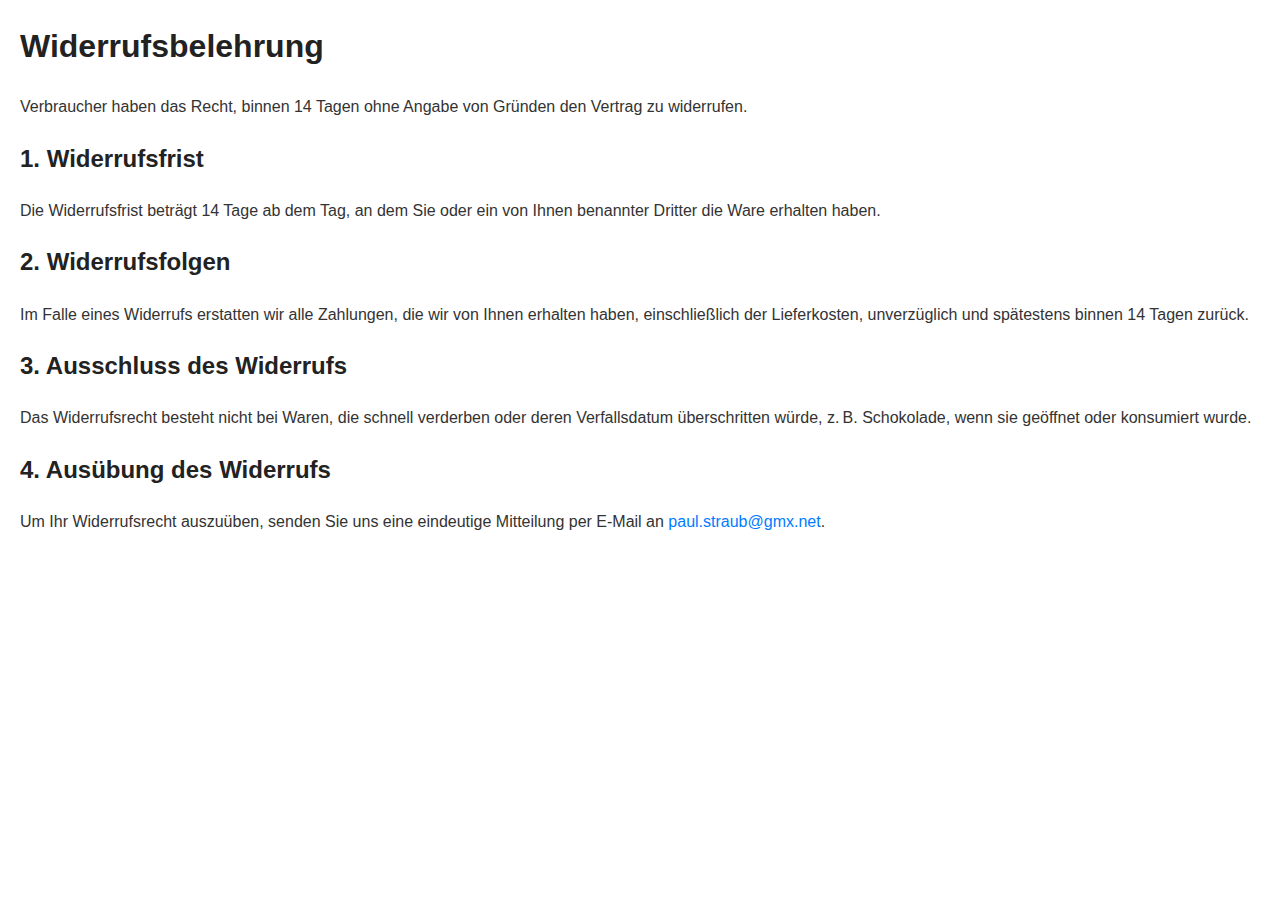
<file: widerrufsbelehrung.html>
﻿<!DOCTYPE html>
<html lang="de">
<head>
    <meta charset="UTF-8">
    <meta name="viewport" content="width=device-width, initial-scale=1.0">
    <title>Widerrufsbelehrung</title>
    <style>
        body {
            font-family: Arial, sans-serif;
            margin: 20px;
            line-height: 1.6;
            color: #333;
        }

        h1, h2 {
            color: #222;
        }

        a {
            color: #007BFF;
            text-decoration: none;
        }

            a:hover {
                text-decoration: underline;
            }
    </style>
</head>
<body>
    <h1>Widerrufsbelehrung</h1>

    <p>Verbraucher haben das Recht, binnen 14 Tagen ohne Angabe von Gründen den Vertrag zu widerrufen.</p>

    <h2>1. Widerrufsfrist</h2>
    <p>Die Widerrufsfrist beträgt 14 Tage ab dem Tag, an dem Sie oder ein von Ihnen benannter Dritter die Ware erhalten haben.</p>

    <h2>2. Widerrufsfolgen</h2>
    <p>Im Falle eines Widerrufs erstatten wir alle Zahlungen, die wir von Ihnen erhalten haben, einschließlich der Lieferkosten, unverzüglich und spätestens binnen 14 Tagen zurück.</p>

    <h2>3. Ausschluss des Widerrufs</h2>
    <p>Das Widerrufsrecht besteht nicht bei Waren, die schnell verderben oder deren Verfallsdatum überschritten würde, z. B. Schokolade, wenn sie geöffnet oder konsumiert wurde.</p>

    <h2>4. Ausübung des Widerrufs</h2>
    <p>Um Ihr Widerrufsrecht auszuüben, senden Sie uns eine eindeutige Mitteilung per E-Mail an <a href="paul.straub@gmx.net">paul.straub@gmx.net</a>.</p>
</body>
</html>
</file>
<file: style.css>
/* ------------------ GLOBAL RESET ------------------ */
* {
    margin: 0;
    padding: 0;
    box-sizing: border-box;
}

html, body {
    width: 100%;
    height: 100%;
    font-family: 'Montserrat', 'Roboto', 'Poppins', 'Quicksand', sans-serif;
    overflow-x: hidden;
}

/* ------------------ HERO ------------------ */
.hero {
    height: 100vh;
    width: 100%;
    background: linear-gradient(135deg, #14051D 0%, #3D1056 50%, #6E1C9B 100%);
    display: flex;
    justify-content: center;
    align-items: center;
    position: relative;
    overflow: hidden;
}

/* ------------------ BILDER / LOGO ------------------ */
.protein-image {
    position: absolute;
    top: 50%;
    right: 8%;
    transform: translateY(-50%);
    width: 27vw;
    max-width: 520px;
    z-index: 4;
}

.low-calorie-img {
    position: absolute;
    top: 40%;
    left: 8%;
    width: 18vw;
    max-width: 360px;
    z-index: 10;
}

.choco-image {
    position: absolute;
    top: 62%;
    left: 50%;
    width: 76vw;
    max-width: 1450px;
    transform: translate(-50%, -50%) rotate(-15deg);
    z-index: 3;
}

.logo-image {
    position: absolute;
    top: 12%;
    left: 50%;
    transform: translateX(-50%);
    width: 41vw;
    max-width: 780px;
    z-index: 6;
    filter: drop-shadow(0 6px 10px rgba(0, 0, 0, 0.3));
}

/* ------------------ SLOGAN ------------------ */
.slogan {
    position: absolute;
    bottom: 5%;
    right: 3%;
    font-family: "Arial Rounded MT Bold", Arial, sans-serif;
    font-size: 2rem;
    font-weight: bold;
    background: linear-gradient(to right, #BE9D3B, #ECE07B, #F3E883, #E4CC67, #DBB652);
    -webkit-background-clip: text;
    -webkit-text-fill-color: transparent;
    z-index: 10;
}

/* ------------------ SMARTPHONE LAYOUT (<768px) ------------------ */
@media (max-width: 768px) {
    .hero {
        flex-direction: column;
        justify-content: flex-start;
        align-items: center;
        height: 100vh;
        width: 100%;
        overflow: hidden;
    }

    /* Logo oben fixiert */
    .logo-image {
        position: absolute;
        top: 2%;
        left: 50%;
        transform: translateX(-50%);
        width: 80%;
        max-width: 400px;
        z-index: 10;
    }

    /* Schoko-Bild extrem groß, immer zentriert, größer als Bildschirm */
    .choco-image {
        position: absolute;
        top: 50%;
        left: 50%;
        width: vw;      /* doppelte Bildschirmbreite */
        height: 68vh;     /* doppelte Bildschirmhöhe */
        max-width: none;
        max-height: none;
        transform: translate(-50%, -50%);
        z-index: 5;
        object-fit: cover; /* sichert proportionalität, falls img-Tag */
    }

    /* Low-Calorie & Protein ausblenden */
    .protein-image,
    .low-calorie-img {
        display: none;
    }

    /* Slogan komplett ausblenden */
    .slogan {
        display: none;
    }
}

/* ------------------ WARENKORB ------------------ */
.cart-container {
    position: fixed;
    top: 20px;
    right: 20px;
    width: 60px;
    height: 60px;
    cursor: pointer;
    z-index: 100;
}

.cart-icon {
    width: 100%;
    height: 100%;
    transition: transform 0.3s ease, filter 0.25s ease;
}

.cart-container:hover .cart-icon {
    transform: scale(1.2);
}

.cart-badge {
    position: absolute;
    top: 6px;
    right: -2px;
    background: black;
    color: white;
    font-size: 1rem;
    font-weight: bold;
    width: 30px;
    height: 30px;
    border-radius: 50%;
    display: flex;
    justify-content: center;
    align-items: center;
    transition: transform 0.3s ease;
}

.cart-container:hover .cart-badge {
    transform: scale(1.2);
}

/* ------------------ ANIMATION ------------------ */
@keyframes cartPulse {
    0% { transform: scale(1); filter: drop-shadow(0 0 0 rgba(0,0,0,0)); }
    30% { transform: scale(1.18); filter: drop-shadow(0 8px 14px rgba(0,0,0,0.25)); }
    60% { transform: scale(0.98); }
    100% { transform: scale(1); filter: drop-shadow(0 0 0 rgba(0,0,0,0)); }
}

/* ------------------ MEDIA QUERIES ------------------ */

/* Tablets */
@media (max-width: 1024px) {
    .protein-image {
        width: 35vw;
        right: 6%;
        top: 52%;
    }

    .low-calorie-img {
        width: 25vw;
        left: 6%;
        top: 42%;
    }

    .choco-image {
        width: 90vw;
        top: 60%;
        left: 50%;
        transform: translate(-50%, -50%) rotate(-10deg);
    }

    .logo-image {
        width: 50vw;
        top: 14%;
        left: 50%;
        transform: translate(-50%, -50%);
    }

    .slogan {
        bottom: 15px;
        right: 20px;
        font-size: 1.6rem;
    }

    .cart-container {
        width: 50px;
        height: 50px;
        top: 15px;
        right: 15px;
    }

    .cart-badge {
        width: 25px;
        height: 25px;
        font-size: 0.9rem;
    }
}

/* Smartphones */
@media (max-width: 600px) {
    .hero {
        height: 100vh;
    }

    .protein-image {
        top: 58%;
        right: auto;
        left: 55%;
        width: 55vw;
        transform: translate(-50%, -50%);
    }

    .low-calorie-img {
        top: 40%;
        left: 45%;
        width: 35vw;
        transform: translate(-50%, -50%);
    }

    .choco-image {
        top: 70%;
        left: 50%;
        width: 100vw;
        transform: translate(-50%, -50%) rotate(-5deg);
    }

    .logo-image {
        top: 15%;
        left: 50%;
        width: 70vw;
        transform: translate(-50%, -50%);
    }

    .slogan {
        position: absolute;
        bottom: 5vh;
        right: 0;
        left: 0;
        text-align: center;
        font-size: 1.3rem;
    }

    .cart-container {
        width: 45px;
        height: 45px;
        top: 10px;
        right: 10px;
    }

    .cart-badge {
        width: 22px;
        height: 22px;
        font-size: 0.8rem;
    }
}

/* ------------------ SORTIMENT ------------------ */
.bg-gradient-long {
    background: linear-gradient(to bottom, #0F0F0F, #1B1B1B, #282828, #323232, #3A3A3A);
    width: 100%;
    min-height: 230vh;
}

.content {
    display: flex;
    flex-direction: column;
    align-items: center;
    padding: 8vh 8vw;
    min-height: 150vh;
}

.sortiment-title {
    font-size: 4rem;
    font-weight: bold;
    text-align: center;
    background: linear-gradient(to right, #ce9c4e, #6f3112);
    -webkit-background-clip: text;
    -webkit-text-fill-color: transparent;
    margin-bottom: 6vh;
}

    .sortiment-title::after {
        content: '';
        display: block;
        height: 3px;
        width: 130px;
        background: linear-gradient(to right, #ce9c4e, #6f3112);
        margin: 12px auto 0 auto;
        border-radius: 2px;
    }

/* Hintergrund-Text initial halbtransparent */
.flavor-item .bg-flavor-name {
    position: absolute;
    top: 50%;
    left: 50%;
    transform: translate(-50%, -50%) rotate(-20deg); /* schräg */
    font-size: 3rem; /* anpassbar */
    color: rgba(255, 255, 255, 0.2); /* halbtransparent */
    pointer-events: none; /* Text nicht klickbar */
    text-align: center;
    width: 100%;
    white-space: nowrap;
    transition: color 0.4s ease;
    z-index: 1; /* damit Text hinter Button/Bild liegt */
}

/* Hover: Text wird voll sichtbar */
.flavor-item:hover .bg-flavor-name {
    color: rgba(255, 255, 255, 1); /* 100% Deckkraft */
}

.flavor-item img {
    width: 210%;
    max-width: 850px;
    border-radius: 18px;
    margin-bottom: 8px;
    transform: translateY(10px);
    transition: transform 0.4s ease, opacity 0.4s ease;
}

/* Hover: Bild größer und durchsichtiger */
.flavor-item:hover img {
    transform: translateY(5px) scale(1.2); /* größer */
    opacity: 0.25; /* durchsichtiger */
}

.flavor-grid {
    display: grid;
    grid-template-columns: repeat(3, 1fr);
    gap: 5vw;
    justify-items: center;
}

.flavor-item {
    position: relative;
    overflow: hidden;
}

.flavor-item {
    position: relative;
    overflow: hidden;
}

.flavor-name {
    position: absolute;
    top: 50%;
    left: 50%;
    transform: translate(-50%, -50%) rotate(-25deg); /* schräg */
    font-family: 'Poppins', sans-serif;
    font-weight: 800;
    font-size: 2.5rem; /* groß über die Box */
    opacity: 0.4; /* etwas sichtbarer, aber dezent */
    text-transform: uppercase;
    pointer-events: none;
    z-index: 1;
    white-space: nowrap;
    letter-spacing: 2px;
    text-align: center;
    color: currentColor; /* Farbe individuell unten definiert */
}

/* Farbzuordnung passend zum Rahmen */
.flavor-item:nth-child(1) .flavor-name {
    color: #FF073A;
}
/* Ruby Delight */
.flavor-item:nth-child(2) .flavor-name {
    color: #00FFE0;
}
/* Aqua Mint */
.flavor-item:nth-child(3) .flavor-name {
    color: #39FF14;
}
/* Lime Zest */
.flavor-item:nth-child(4) .flavor-name {
    color: #FFAA00;
}
/* Golden Caramel */
.flavor-item:nth-child(5) .flavor-name {
    color: #FF00FF;
}
/* Violet Berry */
.flavor-item:nth-child(6) .flavor-name {
    color: #1E90FF;
}
/* Blue Ocean */

/* Bild und Button bleiben vorne */
.flavor-item img,
.flavor-item button {
    position: relative;
    z-index: 2;
}

.flavor-item {
    display: flex;
    flex-direction: column;
    align-items: center;
    padding: 15px;
    border-radius: 20px;
    background: linear-gradient(145deg, #1a1a1a, #2a2a2a);
    transition: transform .4s, box-shadow .4s;
    border: 3px solid;
    max-width: 360px;
}

    .flavor-item:nth-child(1) {
        border-color: #FF073A;
        box-shadow: 0 0 12px #FF073A44;
    }

    .flavor-item:nth-child(2) {
        border-color: #00FFE0;
        box-shadow: 0 0 12px #00FFE044;
    }

    .flavor-item:nth-child(3) {
        border-color: #39FF14;
        box-shadow: 0 0 12px #39FF1444;
    }

    .flavor-item:nth-child(4) {
        border-color: #FFAA00;
        box-shadow: 0 0 12px #FFAA0044;
    }

    .flavor-item:nth-child(5) {
        border-color: #FF00FF;
        box-shadow: 0 0 12px #FF00FF44;
    }

    .flavor-item:nth-child(6) {
        border-color: #1E90FF;
        box-shadow: 0 0 12px #1E90FF44;
    }

    .flavor-item:hover {
        transform: translateY(-10px) scale(1.05);
        box-shadow: 0 12px 25px rgba(0, 0, 0, 0.5);
    }

    .flavor-item img {
        width: 210%;
        max-width: 850px;
        border-radius: 18px;
        margin-bottom: 8px;
        transform: translateY(10px);
        transition: transform .3s, filter .3s;
    }

    .flavor-item:hover img {
        transform: translateY(5px) scale(1.08);
        filter: brightness(1.15) saturate(1.15);
    }

    /* ------------------ BUTTON-STYLES ------------------ */
    .flavor-item button {
        margin-top: -5px;
        font-family: 'Roboto', sans-serif;
        font-weight: 700;
        background: linear-gradient(145deg, #111, #333);
        color: #fff;
        border: none;
        padding: 14px 28px;
        font-size: 1.05rem;
        cursor: pointer;
        border-radius: 28px;
        box-shadow: 0 6px 12px rgba(0, 0, 0, 0.3);
        transition: all .2s;
        position: relative;
        overflow: visible; /* damit +1 sichtbar ist */
    }

        .flavor-item button:hover {
            transform: scale(1.05);
            box-shadow: 0 10px 20px rgba(0, 0, 0, 0.5);
            background: linear-gradient(145deg, #222, #444);
        }

        .flavor-item button:active {
            transform: scale(0.95);
        }

        /* ------------------ +1 ANIMATION ------------------ */
        .flavor-item button .plusOne {
            position: absolute;
            top: 10%;
            right: 12%;
            transform: translateY(0) scale(0);
            font-family: 'Poppins', sans-serif;
            font-weight: 800;
            color: #fff;
            background: rgba(0,0,0,0.15);
            padding: 6px 10px;
            border-radius: 999px;
            font-size: 1rem;
            opacity: 0;
            pointer-events: none;
            transition: transform .25s ease, opacity .25s ease, background .2s;
            box-shadow: 0 6px 12px rgba(0,0,0,0.25);
            -webkit-font-smoothing: antialiased;
        }

        /* Zustand während Animation */
        .flavor-item button.animate {
            background: linear-gradient(145deg, #2ecc71, #27ae60);
            color: #fff;
        }

            .flavor-item button.animate .plusOne {
                transform: translateY(-40px) scale(1);
                opacity: 1;
                background: rgba(0,0,0,0.25);
                color: #eafff0;
                font-size: 1.15rem;
            }

        /* kleine Ausblend-Transition nachdem +1 kurz gezeigt wurde */
        .flavor-item button .plusOne.hide {
            transform: translateY(-70px) scale(0.8);
            opacity: 0;
            transition: transform .35s ease-in, opacity .35s ease-in;
        }

/* ------------------ SEITE 3 & 4 ------------------ */
#page3-4-wrapper {
    background: linear-gradient(180deg, #5A107A 0%, #B43FE0 100%);
}

#page3 {
    display: flex;
    flex-wrap: wrap;
    align-items: center;
    justify-content: flex-start;
    padding: 5vh 5vw;
    color: #fff;
    min-height: 110vh;
    background: transparent;
}

    #page3 .image-container {
        flex: 1 1 500px;
        display: flex;
        justify-content: center;
        align-items: center;
    }

        #page3 .image-container img {
            width: 90%;
            max-width: 850px;
            border-radius: 18px;
        }

    #page3 .text-container {
        flex: 1 1 400px;
        padding-left: 20px;
        font-size: 1.8rem;
        line-height: 1.5;
        display: flex;
        flex-direction: column;
        justify-content: center;
        opacity: 0;
        transform: translateX(-30px);
        transition: all 1s ease;
    }

        #page3 .text-container.visible {
            opacity: 1;
            transform: translateX(0);
        }
/* ------------------ PAGE 4 ------------------ */
#page4 {
    display: flex;
    flex-direction: column;
    align-items: center;
    justify-content: flex-start;
    min-height: 100vh;
    padding-top: 20px;
    color: white;
    background: transparent;
    transition: background-color 0.5s ease;
}

/* Titel */
.page4-title {
    font-family: 'Poppins', sans-serif;
    font-size: 4rem;
    font-weight: 700;
    color: black;
    margin-bottom: 20px;
    opacity: 0;
    transform: translateY(-30px);
    transition: all 1s ease;
}
.page4-title.visible {
    opacity: 1;
    transform: translateY(0);
}

/* Hauptcontainer */
.page4-container {
    display: flex;
    justify-content: center;
    align-items: flex-start;
    width: 95%;
    gap: 20px;
    flex-grow: 1;
    height: calc(100vh - 100px);
    position: relative;
}

/* Bombenbereich */
.bomb-area {
    background: #1E90FF;
    border-radius: 25px;
    flex: 3;
    display: flex;
    flex-direction: column;
    padding: 40px;
    height: 100%;
    align-items: center;
    position: relative;
}

.bomb-title {
    font-family: 'Quicksand', sans-serif;
    font-size: 2.5rem;
    font-weight: 700;
    color: black;
    text-align: center;
    margin-bottom: 10px;
    border-radius: 15px;
}

.divider-line {
    height: 6px;
    background: #001f4d;
    width: 100%;
    margin-bottom: 10px;
    border-radius: 3px;
}

/* Bombenraster */
.bomb-grid {
    display: grid;
    grid-template-columns: repeat(6, 1fr);
    gap: 15px;
    justify-items: center;
    align-items: start;
    flex-grow: 1;
    height: 100%;
}

.bomb {
    width: 70%;
    cursor: pointer;
    transition: transform .2s;
}
.bomb:hover {
    transform: scale(1.05);
}

/* Gewinnbox */
.win-box {
    background: white;
    border-radius: 30px;
    display: flex;
    flex-direction: column;
    justify-content: flex-start;
    padding: 25px;
    color: black;
    box-shadow: 0 10px 20px rgba(0, 0, 0, 0.3);
    position: relative;

    height: auto; /* oder einfach weglassen */
    flex: 0 0 auto; /* verhindert, dass flex-grow die Box streckt */
}
.win-box {
    min-width: 20vw;
    max-height: 90vh; /* passt sich an Inhalt an, geht aber nicht über Bildschirm */
    overflow-y: auto;  /* scrollbar, falls Inhalt größer */
}

.win-box ul {
    list-style: none;
    padding-left: 0;
    font-size: 1.4rem;
    margin: 0;
    flex-grow: 1;
    display: flex;
    flex-direction: column;
    justify-content: flex-start;
    align-items: flex-start;
}

.win-box li {
    padding: 10px;
    border-radius: 15px;
    background: linear-gradient(135deg, #FFD700, #FFC300);
    box-shadow: 0 4px 10px rgba(0, 0, 0, 0.2);
    font-weight: bold;
    font-size: 1.2rem;
    width: 90%;
    text-align: center;
    margin: 5px auto;
    animation: popReward 0.6s forwards;
}

/* Button */
.redeem-button {
    background: #28a745;
    color: white;
    border: none;
    padding: 15px;
    border-radius: 20px;
    font-size: 1.2rem;
    cursor: pointer;
    font-family: 'Poppins', sans-serif;
    transition: all .2s;
    margin-top: 15px;
}
.redeem-button.redeemed,
.redeem-button.disabled {
    background: #1e5c29;
    cursor: default;
}
.redeem-button.disabled {
    background: gray;
    color: #ccc;
    cursor: not-allowed;
}

/* Game Over Nachricht */
.game-over-message {
    position: absolute;
    top: 50%;
    left: 50%;
    transform: translate(-50%, -50%);
    font-family: 'Poppins', sans-serif;
    font-size: 3rem;
    font-weight: 700;
    color: black;
    opacity: 0;
    transition: opacity 0.5s ease;
    pointer-events: none;
}
.game-over-message.show {
    opacity: 1;
}

/* ------------------ MEDIA QUERIES ------------------ */

/* Tablets */
@media (max-width: 1024px) {
    /* Gesamt-Skalierung */
    #page4 {
        transform: scale(0.9);           /* Seite 4 auf 90% verkleinern */
        transform-origin: top center;    /* Skalierung von oben mittig */
    }

    .page4-title {
        font-size: 3rem;
        text-align: center;
    }

    .page4-container {
        flex-direction: column;
        align-items: center;
        height: auto;
        gap: 30px;
    }

    .bomb-area {
        width: 100%;
        padding: 30px;
    }

    .bomb-grid {
        grid-template-columns: repeat(4, 1fr);
        gap: 20px;
    }

    .win-box {
        width: 90%;
        min-height: auto;
        padding: 20px;
    }

    .win-box ul {
        font-size: 1.2rem;
    }

    .win-box li {
        font-size: 1rem;
    }

    .redeem-button {
        font-size: 1.1rem;
        padding: 12px;
    }

    .game-over-message {
        font-size: 2.2rem;
    }
}

/* Smartphones */
@media (max-width: 600px) {
    /* Gesamt-Skalierung */
    #page4 {
        transform: scale(0.75);          /* Seite 4 auf 75% verkleinern */
        transform-origin: top center;    /* Skalierung von oben mittig */
        padding-top: 10px;
    }

    .page4-title {
        font-size: 2.2rem;
        margin-bottom: 15px;
    }

    .page4-container {
        flex-direction: column;
        gap: 25px;
        width: 100%;
    }

    .bomb-area {
        width: 95%;
        padding: 20px;
    }

    .bomb-title {
        font-size: 1.8rem;
    }

    .bomb-grid {
        grid-template-columns: repeat(3, 1fr);
        gap: 10px;
    }

    .bomb {
        width: 80%;
    }

    .win-box {
        width: 90%;
        padding: 15px;
        min-height: auto;
    }

    .win-box ul {
        font-size: 1rem;
    }

    .win-box li {
        font-size: 0.9rem;
        padding: 8px;
    }

    .redeem-button {
        font-size: 1rem;
        padding: 10px;
    }

    .game-over-message {
        font-size: 1.8rem;
    }
}


@keyframes explosionAnim {
    0% {
        transform: scale(1) rotate(0deg);
        opacity: 1;
        filter: brightness(1);
    }

    30% {
        transform: scale(1.5) rotate(20deg);
        opacity: 1;
        filter: brightness(1.5);
    }

    60% {
        transform: scale(2.5) rotate(-10deg);
        opacity: 0.8;
        filter: brightness(2);
    }

    100% {
        transform: scale(3) rotate(30deg);
        opacity: 0;
        filter: brightness(0);
    }
}

@keyframes popTafel {
    0% {
        transform: scale(0) rotate(-10deg);
        opacity: 0;
    }

    50% {
        transform: scale(0.6) rotate(5deg);
        opacity: 1;
    }

    100% {
        transform: scale(0.5) rotate(0deg);
        opacity: 1;
    }
}

@keyframes popReward {
    0% {
        transform: scale(0.8);
        opacity: 0;
    }

    50% {
        transform: scale(1.1);
        opacity: 1;
    }

    100% {
        transform: scale(1);
        opacity: 1;
    }
}

/* ------------------ CHECKOUT OVERLAY ------------------ */
.checkout-overlay {
    position: fixed;
    top: 0;
    left: 0;
    width: 100%;
    height: 100%;
    background: rgba(0, 0, 0, 0.6);
    display: none;
    justify-content: center;
    align-items: center;
    z-index: 200;
}

.checkout-container {
    background: #fff;
    padding: 30px;
    border-radius: 20px;
    width: 90%;
    max-width: 500px;
    max-height: 90%;
    overflow-y: auto;
    box-shadow: 0 10px 25px rgba(0, 0, 0, 0.3);
    position: relative;
}

    .checkout-container h2 {
        font-family: 'Poppins', sans-serif;
        color: #6E1C9B;
        text-align: center;
        margin-bottom: 20px;
    }

.close-checkout {
    position: absolute;
    top: 10px;
    right: 15px;
    font-size: 1.5rem;
    font-weight: bold;
    color: #6E1C9B;
    cursor: pointer;
}

.checkout-item {
    display: flex;
    justify-content: space-between;
    margin-bottom: 15px;
    align-items: center;
}

    .checkout-item img {
        width: 50px;
        border-radius: 8px;
        margin-right: 10px;
    }

    .checkout-item span {
        flex: 1;
    }

.total {
    font-weight: bold;
    text-align: right;
    margin-top: 15px;
}

.checkout-container button {
    width: 100%;
    padding: 12px;
    background: #6E1C9B;
    color: white;
    border: none;
    border-radius: 15px;
    cursor: pointer;
    margin-top: 15px;
    font-size: 1rem;
}

    .checkout-container button:hover {
        background: #8E38C1;
    }

.payment-form {
    display: none;
    flex-direction: column;
}

    .payment-form input {
        padding: 10px;
        margin: 8px 0;
        border-radius: 10px;
        border: 2px solid #ddd;
        outline: none;
    }

        .payment-form input:focus {
            border-color: #6E1C9B;
        }


.thankyou-message {
    position: fixed;
    top: 50%;
    left: 50%;
    transform: translate(-50%, -50%) scale(0);
    background: linear-gradient(135deg, #6E1C9B, #BE9D3B);
    color: white;
    padding: 40px 60px;
    border-radius: 30px;
    text-align: center;
    font-family: 'Poppins', sans-serif;
    font-size: 1.5rem;
    z-index: 300;
    box-shadow: 0 15px 30px rgba(0, 0, 0, 0.4);
    transition: transform 0.5s ease, opacity 0.5s ease;
    opacity: 0;
}

    .thankyou-message.show {
        transform: translate(-50%, -50%) scale(1);
        opacity: 1;
    }

/* ------------------ RESPONSIVE ------------------ */
@media(max-width:1024px) {
    .flavor-grid {
        grid-template-columns: repeat(2, 1fr);
    }

    .page4-container {
        flex-direction: column;
        height: auto;
    }

    .bomb-area,
    .win-box {
        height: auto;
        width: 100%;
    }
}

@media(max-width:768px) {
    .flavor-grid {
        grid-template-columns: repeat(2, 1fr);
    }
}

@media(max-width:480px) {
    .flavor-grid {
        grid-template-columns: 1fr;
    }
}

#impressumPage {
    display: none;
    background-color: #333;
    color: #fff;
    min-height: 100vh;
    padding: 40px;
    position: relative;
    font-family: Arial, sans-serif;
    line-height: 1.6;
}

    #impressumPage a {
        color: #fff;
        text-decoration: underline;
    }

    #impressumPage h1,
    #impressumPage h3 {
        text-align: center;
        color: #fff;
    }

    #impressumPage .content-wrapper {
        max-width: 900px;
        margin: 0 auto;
    }

#closeImpressum {
    position: absolute;
    top: 20px;
    right: 20px;
    font-size: 1.5rem;
    background: #fff;
    color: #333;
    border: none;
    border-radius: 50%;
    width: 40px;
    height: 40px;
    cursor: pointer;
}

/* ------------------ RECHTLICHER FOOTER ------------------ */
#legalSection {
    background-color: #555;
    color: #fff;
    padding: 15px 20px;
    text-align: center;
    position: relative;
    font-size: 1rem;
}

    #legalSection a {
        color: #fff;
        text-decoration: underline;
        cursor: pointer;
        transition: color 0.2s;
    }

        #legalSection a:hover {
            color: #f0f0f0;
        }

/* ------------------ RESPONSIVE ------------------ */
@media(max-width:768px) {
    #impressumPage {
        padding: 20px;
    }

    #closeImpressum {
        width: 35px;
        height: 35px;
        font-size: 1.2rem;
    }
}
</file>
